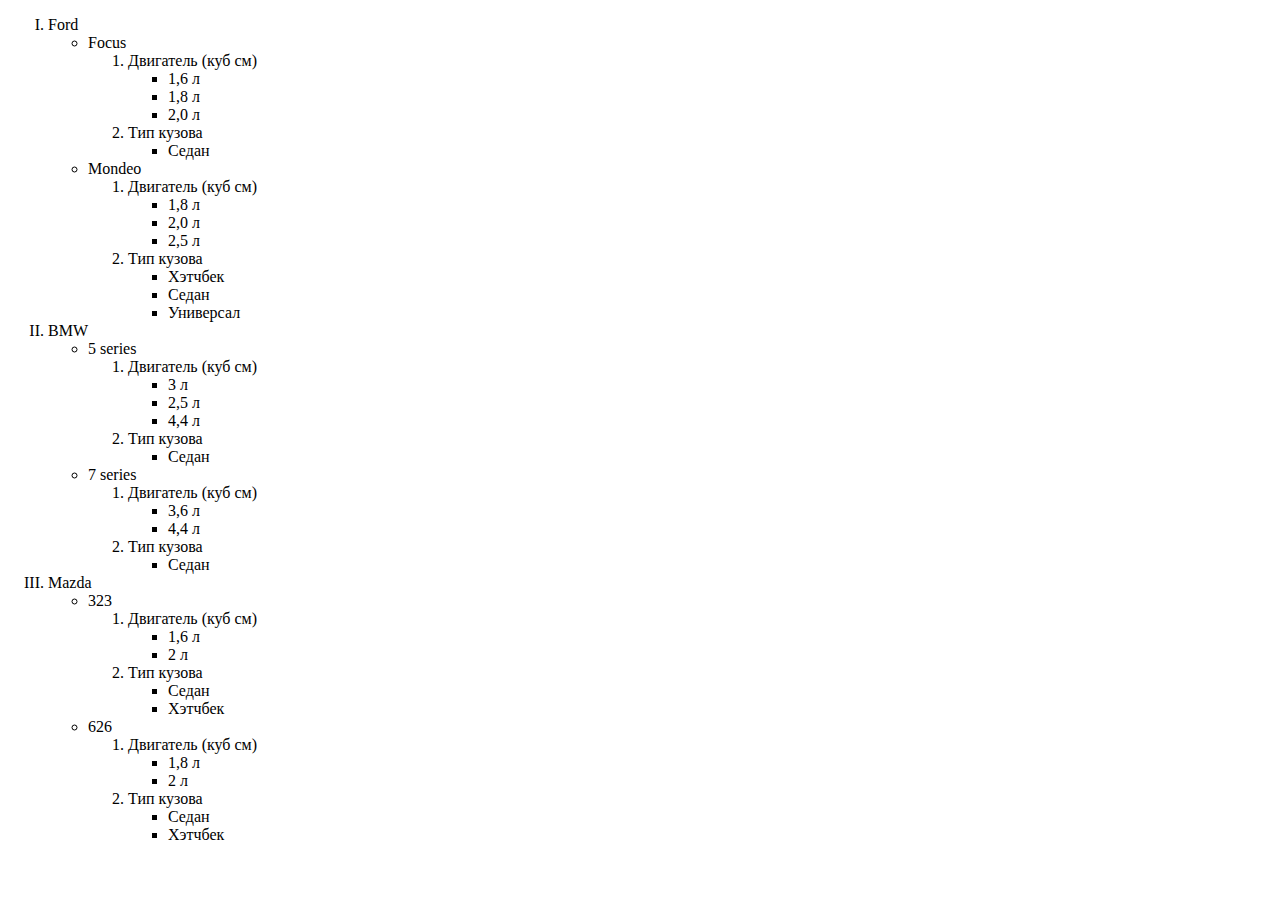
<file: 01_02/index.html>
<!DOCTYPE html>
<html lang="en">
<head>
    <meta charset="UTF-8">
    <meta name="viewport" content="width=device-width, initial-scale=1.0">
    <meta http-equiv="X-UA-Compatible" content="ie=edge">
    <title>01_02</title>
</head>
<body>
   <ol type="I" > 
       <li>Ford
            <ul>
                <li>Focus
                    <ol>
                        <li>Двигатель (куб см)
                            <ul>
                                <li>1,6 л</li>
                                <li>1,8 л</li>
                                <li>2,0 л</li>
                            </ul>
                        </li>
                        <li>Тип кузова
                                <ul>
                                    <li>Седан</li>
                
                                </ul>
                        </li>
                    </ol>
                </li>
                <li>Mondeo
                    <ol>
                        <li>Двигатель (куб см)
                            <ul>
                                        <li>1,8 л</li>
                                        <li>2,0 л</li>
                                        <li>2,5 л</li>
                            </ul>
                        </li>
                         <li>Тип кузова
                             <ul>
                                 <li>Хэтчбек</li>
                                 <li>Седан</li>
                                 <li>Универсал</li>
                             </ul>
                        </li>
                    </ol>
                </li>
            </ul>
        </li>
        <li>BMW
            <ul>
                <li>5 series
                    <ol>
                        <li>Двигатель (куб см)
                              <ul>
                                 <li>3 л</li>
                                 <li>2,5 л</li>
                                 <li>4,4 л</li>
                               </ul>
                        </li>
                        <li>Тип кузова
                            <ul>
                                <li>Седан</li>
                            </ul>
                        </li>
                    </ol>
                </li>
                <li>7 series
                    <ol>
                        <li>Двигатель (куб см)
                            <ul>
                                <li>3,6 л</li>
                                <li>4,4 л</li>
                            </ul>
                        </li>
                        <li>Тип кузова
                            <ul>
                                <li>Седан</li>
                            </ul>
                        </li>
                    </ol>
                </li>
            </ul>
        </li>
        <li>Mazda
            <ul>
                <li>323
                    <ol>
                        <li>Двигатель (куб см)
                            <ul>
                                <li>1,6 л</li>
                                <li>2 л</li>
                            </ul>
                        </li>
                        <li>Тип кузова
                            <ul>
                                <li>Седан</li>
                                <li>Хэтчбек</li>
                            </ul>
                        </li>
                    </ol>
                </li>
                <li>626
                    <ol>
                        <li>Двигатель (куб см)
                            <ul>
                                <li>1,8 л</li>
                                <li>2 л</li>
                            </ul>
                        </li>
                        <li>Тип кузова
                            <ul>
                                <li>Седан</li>
                                <li>Хэтчбек</li>
                            </ul>
                        </li>
                    </ol>
                </li>
            </ul>
        </li>
    </ol>
</body>
</html>
</file>
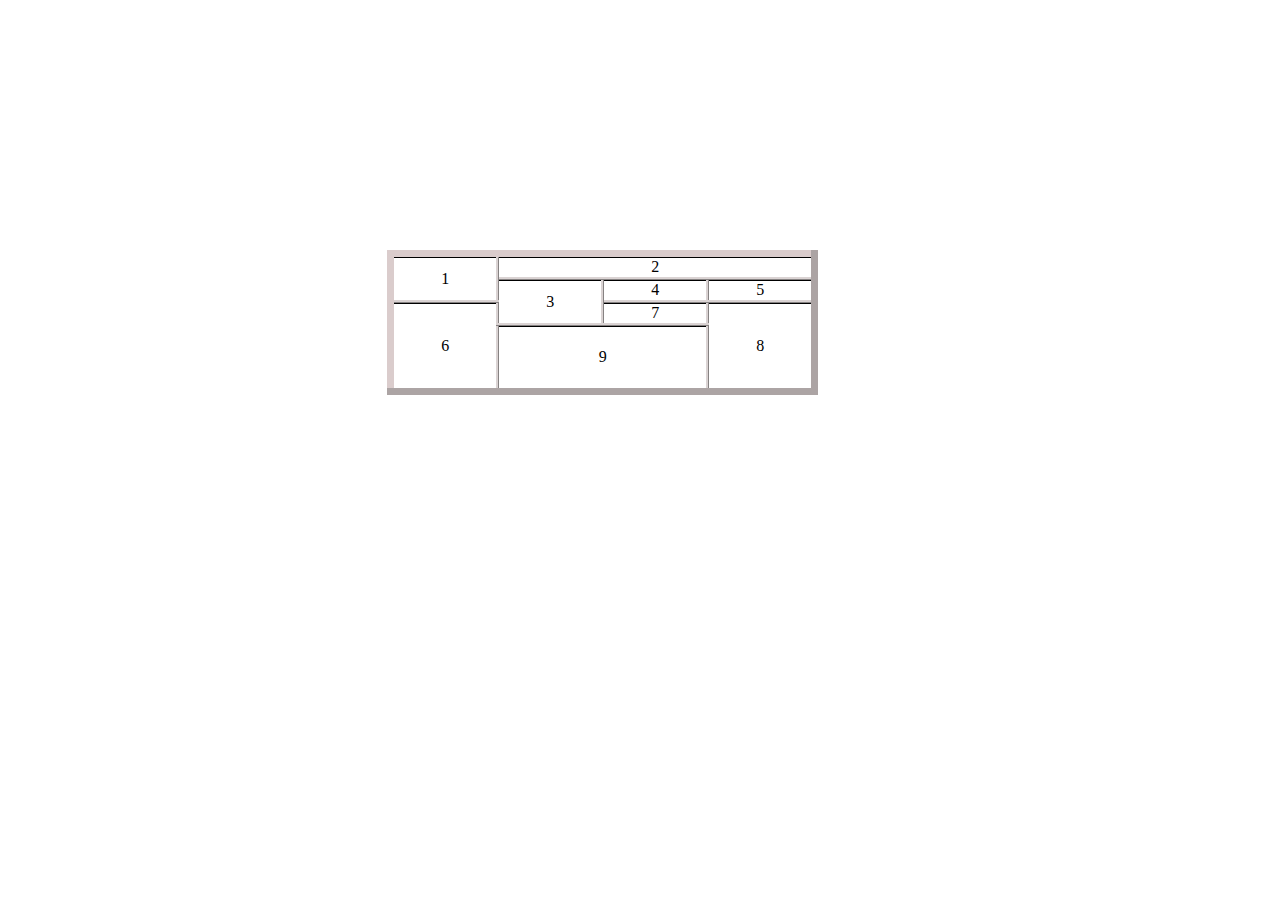
<file: 01_03/index.html>
<!DOCTYPE html>
<html lang="en">
<head>
    <meta charset="UTF-8">
    <meta name="viewport" content="width=device-width, initial-scale=1.0">
    <meta http-equiv="X-UA-Compatible" content="ie=edge">
    <title>01_03</title>
    <style>
        table{
            margin-top: 250px;
            margin-left: 30%;
            border-collapse: collapse;
            border-right: 7px solid  rgb(172, 164, 164);
            border-bottom: 7px solid rgb(172, 164, 164);
            border-top: 7px solid  rgb(218, 204, 204);
            border-left: 7px solid  rgb(218, 204, 204);
        }
        td{
            text-align: center;
            border: 3px ridge rgb(218, 211, 211);
            width: 100px; 
            box-shadow: inset 0px 1px;
        }
        .td9{
            height: 60px ;
        }
    </style>
</head>
<body>
    <table >
        <tr>
            <td rowspan="2">1</td>
            <td colspan="3">2</td>
        </tr>
        <tr>
            
            <td rowspan="2">3</td>
            <td>4</td>
            <td>5</td>
        </tr>
        <tr>
            <td rowspan="2">6</td>
            <td>7</td>
            <td rowspan="2">8</td>
        </tr>
        <tr>
            <td class="td9" colspan="2">9</td>
        </tr>
    </table>
</body>
</html>
</file>
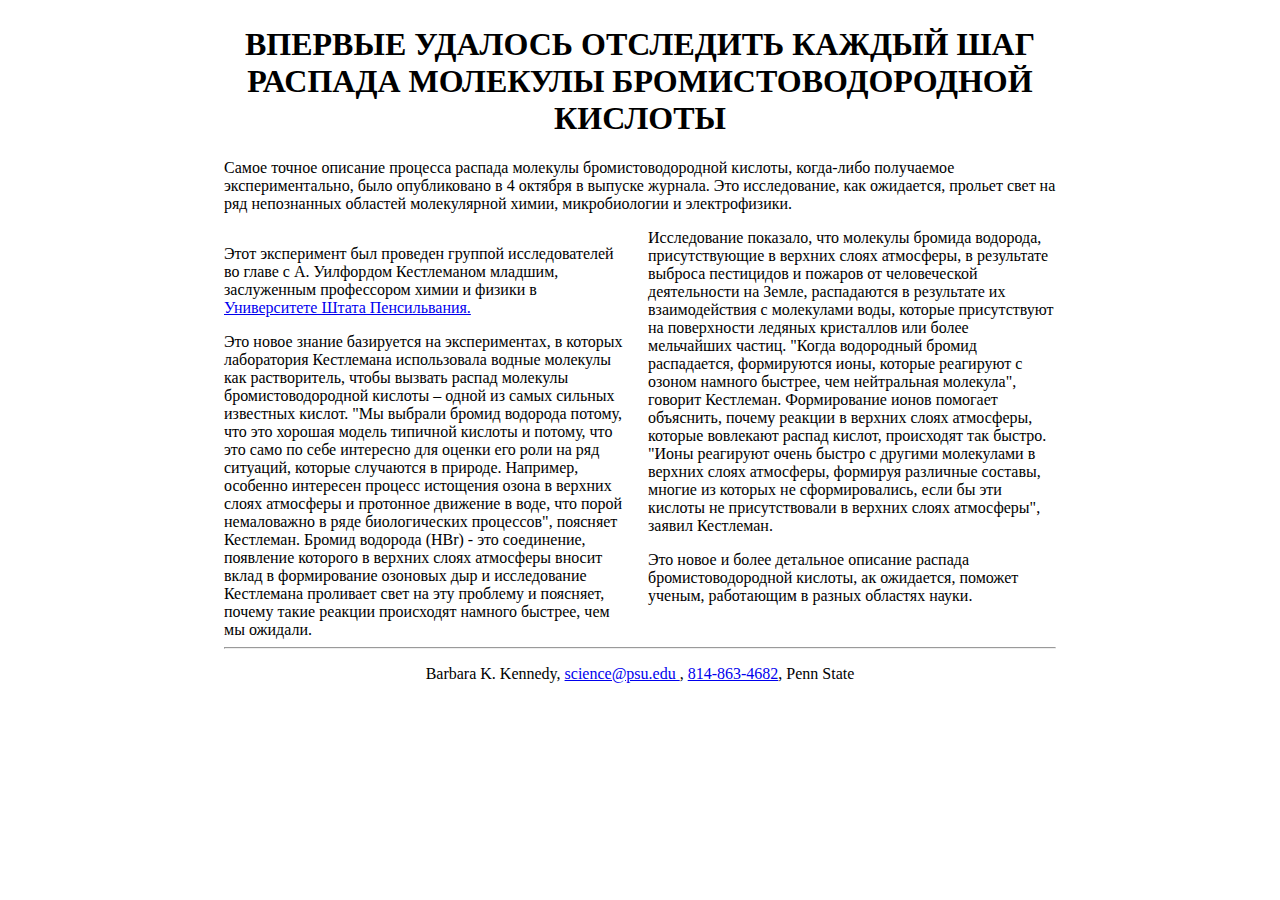
<file: 01_04/index.html>
<!DOCTYPE html>
<html lang="en">

<head>
    <meta charset="UTF-8">
    <meta name="viewport" content="width=device-width, initial-scale=1.0">
    <meta http-equiv="X-UA-Compatible" content="ie=edge">
    <title>01_04</title>
    <style>
        body {
            width: 65%;
            margin: auto;
            padding: 5px;
        }

        div {
            columns: 80px 2;
            /* column-gap: 20px; */
        }

        h1 {
            text-align: center;
        }

        footer {
            text-align: center;
        }
    </style>
</head>

<body>
    <header>
        <h1>ВПЕРВЫЕ УДАЛОСЬ ОТСЛЕДИТЬ КАЖДЫЙ ШАГ РАСПАДА МОЛЕКУЛЫ БРОМИСТОВОДОРОДНОЙ
            КИСЛОТЫ</h1>
    </header>
    <article>
        <p>Самое точное описание процесса распада молекулы бромистоводородной кислоты,
            когда-либо получаемое экспериментально, было опубликовано в 4 октября
            в выпуске журнала. Это исследование, как ожидается, прольет свет на ряд
            непознанных областей молекулярной химии, микробиологии и электрофизики.</p>
        <div>
            <p>Этот эксперимент был проведен группой исследователей во главе с А. Уилфордом
                Кестлеманом младшим, заслуженным профессором химии и физики в
                <a href="javascript:void(0)">Университете Штата Пенсильвания.</a></p>
            <p>Это новое знание базируется на экспериментах, в которых
                лаборатория Кестлемана использовала водные молекулы как растворитель, чтобы
                вызвать распад молекулы бромистоводородной кислоты – одной из самых сильных
                известных кислот. "Мы выбрали бромид водорода потому, что это хорошая модель
                типичной кислоты и потому, что это само по себе интересно для оценки его
                роли на ряд ситуаций, которые случаются в природе. Например, особенно
                интересен процесс истощения озона в верхних слоях атмосферы и протонное
                движение в воде, что порой немаловажно в ряде биологических процессов",
                поясняет Кестлеман. Бромид водорода (HBr) - это соединение, появление
                которого в верхних слоях атмосферы вносит вклад в формирование озоновых
                дыр и исследование Кестлемана проливает свет на эту проблему и поясняет,
                почему такие реакции происходят намного быстрее, чем мы ожидали.</p>

            <p> Исследование показало, что молекулы бромида водорода, присутствующие в верхних

                слоях атмосферы, в результате выброса пестицидов и пожаров от человеческой
                деятельности на Земле, распадаются в результате их взаимодействия с молекулами
                воды, которые присутствуют на поверхности ледяных кристаллов или более
                мельчайших частиц. "Когда водородный бромид распадается, формируются ионы,
                которые реагируют с озоном намного быстрее, чем нейтральная молекула",
                говорит Кестлеман. Формирование ионов помогает объяснить, почему реакции
                в верхних слоях атмосферы, которые вовлекают распад кислот, происходят
                так быстро. "Ионы реагируют очень быстро с другими молекулами в верхних
                слоях атмосферы, формируя различные составы, многие из которых не
                сформировались, если бы эти кислоты не присутствовали в верхних
                слоях атмосферы", заявил Кестлеман.</p>

            <p>Это новое и более детальное описание распада бромистоводородной кислоты,
                ак ожидается, поможет ученым, работающим в разных областях науки.</p>
        </div>
    </article>
    <hr>
    <footer>
        <p> Barbara K. Kennedy, <a href="mailto:science@psu.edu">science@psu.edu </a>,
            <a title="Позвонить" href="tel:+814-863-4682">814-863-4682</a>, Penn State</p>
    </footer>

</body>

</html>
</file>
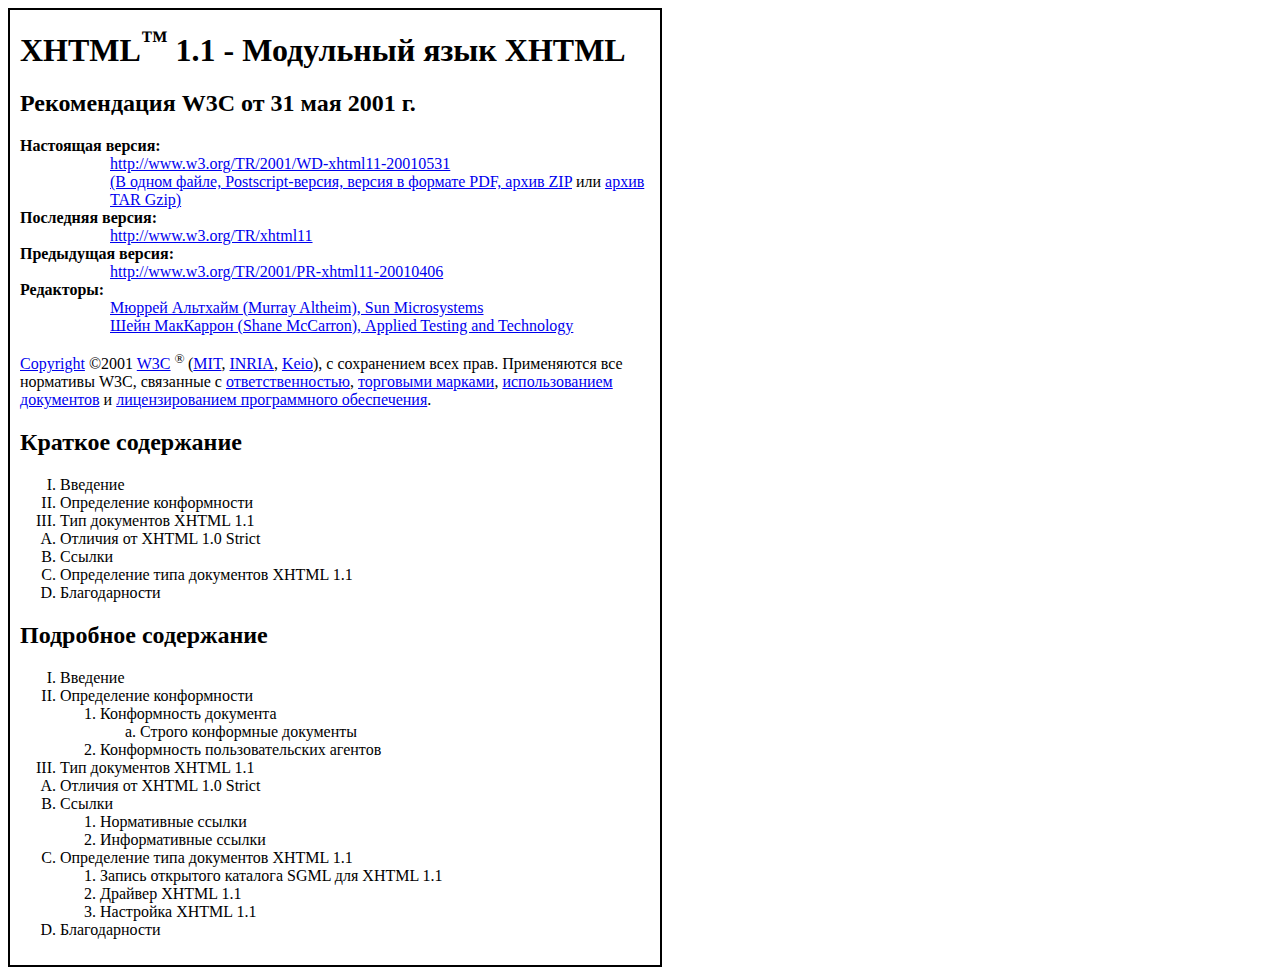
<file: 01_05/index.html>
<!DOCTYPE html>
<html lang="en">

<head>
    <meta charset="UTF-8">
    <meta name="viewport" content="width=device-width, initial-scale=1.0">
    <meta http-equiv="X-UA-Compatible" content="ie=edge">
    <title>01_05</title>
    <style>
        body{
            width: 50%;
            border: 2px solid black;
            padding: 5px;
        }
        h4{
            margin: 0px;
        }
        p{
            margin-top: 0px ;
        }
        .all{
            padding: 5px ;
        }
        h1{
            margin-top: 5px;
        }
        .vers{
            padding-left: 50px;
        }
        .litter{
            margin-top: 0px;
           
        }
        .zir{
            margin-bottom: 0px;
            
        }
    </style>
</head>

<body>
    <div class="all">
    <header>
        <h1>XHTML<sup>&trade;</sup> 1.1 - Модульный язык XHTML</h1>

    </header>
    <h2>Рекомендация W3C от 31 мая 2001 г.</h2>
    <dl>
    <dt><b>Настоящая версия: </b></dt>
    <dd class="vers"><a href="javascript:void(0)">http://www.w3.org/TR/2001/WD-xhtml11-20010531</a><br>
        <a href="javascript:void(0)">(В одном файле, Postscript-версия,
            версия в формате PDF, архив ZIP</a> или
        <a href="javascript:void(0)">архив TAR Gzip) </a></dt>
    <dt><b>Последняя версия:</b> </dt>
    <dd class="vers"><a href="javascript:void(0)">http://www.w3.org/TR/xhtml11 </a></dt>
    <dt><b>Предыдущая версия:</b> </dt>
    <dd class="vers"><a href="javascript:void(0)">http://www.w3.org/TR/2001/PR-xhtml11-20010406 </a></dt>
    <dt><b>Редакторы:</b> </dt>
    <dd class="vers"><a href="javascript:void(0)">Мюррей Альтхайм (Murray Altheim), Sun Microsystems</a><br>
        <a href="javascript:void(0)">Шейн МакКаррон (Shane McCarron),
            Applied Testing and Technology </a></dt>
        </dl>
    <a href="javascript:void(0)"> Copyright</a> ©2001 <a href="javascript:void(0)">W3C</a>
    <sup>® </sup>
    (<a href="javascript:void(0)">MIT</a>, <a href="javascript:void(0)">INRIA</a>,
    <a href="javascript:void(0)">Keio</a>), с сохранением всех прав. Применяются все нормативы W3C,
    связанные с <a href="javascript:void(0)">ответственностью</a>,
    <a href="javascript:void(0)">торговыми марками</a>,
    <a href="javascript:void(0)">использованием документов</a> и
    <a href="javascript:void(0)">лицензированием
        программного обеспечения</a>.</p>

    <h2>Краткое содержание</h2>
    <ol class="zir" type="I">
        <li>Введение </li>
        <li>Определение конформности </li>
        <li>Тип документов XHTML 1.1 </li>
    </ol>
    <ol class="litter" type="A">
        <li>Отличия от XHTML 1.0 Strict </li>
        <li>Ссылки </li>
        <li>Определение типа документов XHTML 1.1 </li>
        <li>Благодарности </li>
    </ol>
    <h2>Подробное содержание</h2>
    <ol class="zir" type="I">
        <li>Введение </li>
        <li>Определение конформности
            <ol>
                <li>Конформность документа
                    <ol type="a">
                        <li>Строго конформные документы </li>
                    </ol>
                </li>
                <li> Конформность пользовательских агентов </li>
            </ol>
        </li>
        <li>Тип документов XHTML 1.1</li>
    </ol>
    <ol class="litter" type="A">
        <li>Отличия от XHTML 1.0 Strict </li>
        <li>Ссылки
            <ol>
                <li>Нормативные ссылки</li>
                <li>Информативные ссылки</li>
            </ol>
        </li>
        <li>Определение типа документов XHTML 1.1
            <ol>
                <li>Запись открытого каталога SGML для XHTML 1.1</li>
                <li>Драйвер XHTML 1.1 </li>
                <li>Настройка XHTML 1.1 </li>
            </ol>
        </li>
        <li>Благодарности</li>
    </ol>
</div>



</body>

</html>
</file>
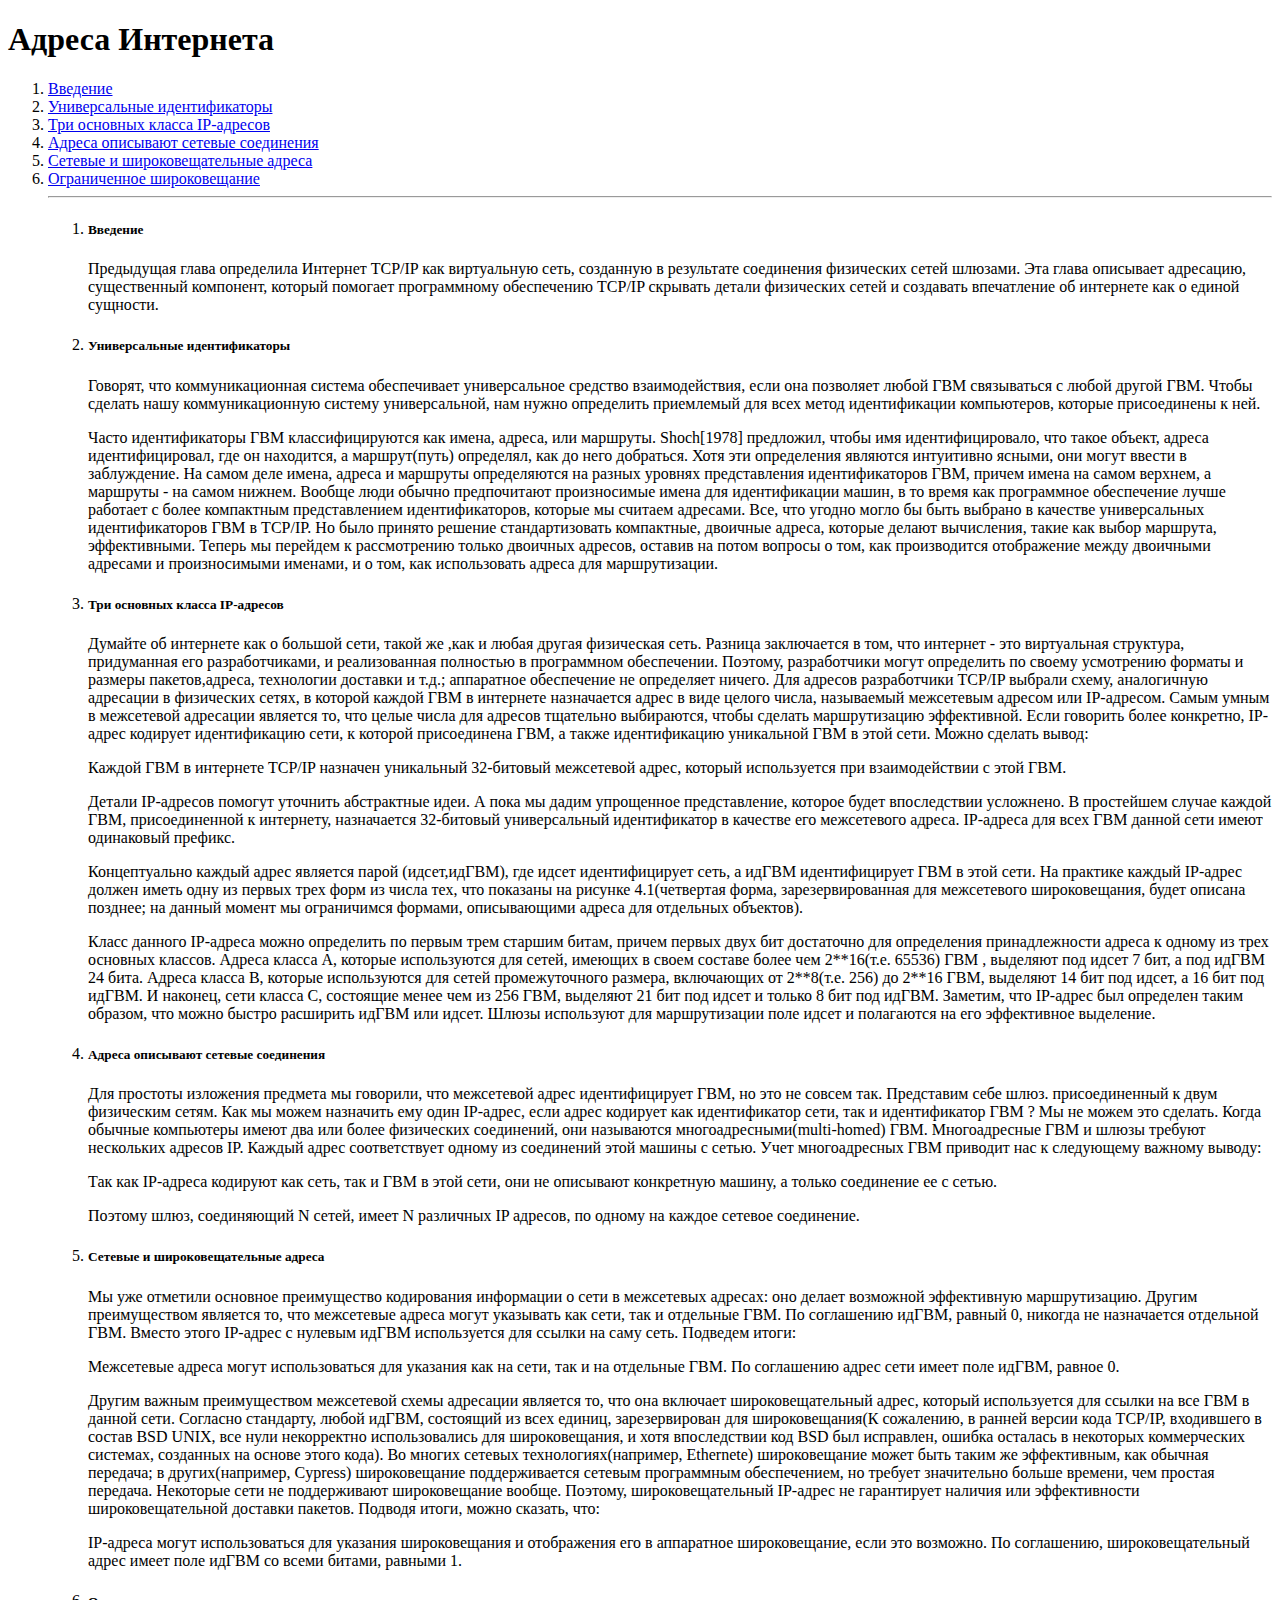
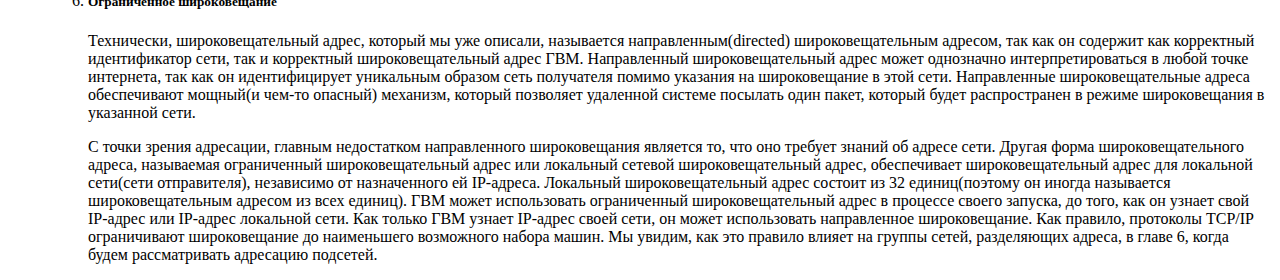
<file: 02_01/index.html>
<!DOCTYPE html>
<html lang="en">
<head>
    <meta charset="UTF-8">
    <meta name="viewport" content="width=device-width, initial-scale=1.0">
    <meta http-equiv="X-UA-Compatible" content="ie=edge">
    <link rel="alternate" href="./index1.html">
    <title>index</title>
</head>
<body>
    <h1>Адреса Интернета</h1>
    <ol>
        <li><a href="./index1.html#p1">Введение</a> </li>
        <li><a href="./index1.html#p2">Универсальные идентификаторы </a></li>
        <li><a href="./index1.html#p3">Три основных класса IP-адресов </a></li>
        <li><a href="./index1.html#p4">Адреса описывают сетевые соединения </a></li>
        <li><a href="./index1.html#p5">Сетевые и широковещательные адреса </a></li>
        <li><a href="./index1.html#p6">Ограниченное широковещание</a></li>
        <hr>
        <ol>
            <li>
                <h5><a name="p1"></a>Введение</h5>
                <p>Предыдущая глава определила Интернет TCP/IP как виртуальную сеть, созданную в результате соединения физических сетей шлюзами. Эта глава описывает адресацию, существенный компонент, который помогает программному обеспечению TCP/IP скрывать детали физических сетей и создавать впечатление об интернете как о единой сущности.  </p>
            </li>
            <li>
                <h5><a name="p2"></a>Универсальные идентификаторы </h5>
                <p>Говорят, что коммуникационная система обеспечивает универсальное средство взаимодействия, если она позволяет любой ГВМ связываться с любой другой ГВМ. Чтобы сделать нашу коммуникационную систему универсальной, нам нужно определить приемлемый для всех метод идентификации компьютеров, которые присоединены к ней. </p>
                <p>Часто идентификаторы ГВМ классифицируются как имена, адреса, или маршруты. Shoch[1978] предложил, чтобы имя идентифицировало, что такое объект, адреса идентифицировал, где он находится, а маршрут(путь) определял, как до него добраться. Хотя эти определения являются интуитивно ясными, они могут ввести в заблуждение. На самом деле имена, адреса и маршруты определяются на разных уровнях представления идентификаторов ГВМ, причем имена на самом верхнем, а маршруты - на самом нижнем. Вообще люди обычно предпочитают произносимые имена для идентификации машин, в то время как программное обеспечение лучше работает с более компактным представлением идентификаторов, которые мы считаем адресами. Все, что угодно могло бы быть выбрано в качестве универсальных идентификаторов ГВМ в TCP/IP. Но было принято решение стандартизовать компактные, двоичные адреса, которые делают вычисления, такие как выбор маршрута, эффективными. Теперь мы перейдем к рассмотрению только двоичных адресов, оставив на потом вопросы о том, как производится отображение между двоичными адресами и произносимыми именами, и о том, как использовать адреса для маршрутизации. </p>
            </li>
            <li>
                <h5><a name="p3"></a>Три основных класса IP-адресов </h5>
                <p>Думайте об интернете как о большой сети, такой же ,как и любая другая физическая сеть. Разница заключается в том, что интернет - это виртуальная структура, придуманная его разработчиками, и реализованная полностью в программном обеспечении. Поэтому, разработчики могут определить по своему усмотрению форматы и размеры пакетов,адреса, технологии доставки и т.д.; аппаратное обеспечение не определяет ничего. Для адресов разработчики TCP/IP выбрали схему, аналогичную адресации в физических сетях, в которой каждой ГВМ в интернете назначается адрес в виде целого числа, называемый межсетевым адресом или IP-адресом. Самым умным в межсетевой адресации является то, что целые числа для адресов тщательно выбираются, чтобы сделать маршрутизацию эффективной. Если говорить более конкретно, IP-адрес кодирует идентификацию сети, к которой присоединена ГВМ, а также идентификацию уникальной ГВМ в этой сети. Можно сделать вывод: </p>
                <p>Каждой ГВМ в интернете TCP/IP назначен уникальный 32-битовый межсетевой адрес, который используется при взаимодействии с этой ГВМ. </p>
                <p>Детали IP-адресов помогут уточнить абстрактные идеи. А пока мы дадим упрощенное представление, которое будет впоследствии усложнено. В простейшем случае каждой ГВМ, присоединенной к интернету, назначается 32-битовый универсальный идентификатор в качестве его межсетевого адреса. IP-адреса для всех ГВМ данной сети имеют одинаковый префикс. </p>
                <p>Концептуально каждый адрес является парой (идсет,идГВМ), где идсет идентифицирует сеть, а идГВМ идентифицирует ГВМ в этой сети. На практике каждый IP-адрес должен иметь одну из первых трех форм из числа тех, что показаны на рисунке 4.1(четвертая форма, зарезервированная для межсетевого широковещания, будет описана позднее; на данный момент мы ограничимся формами, описывающими адреса для отдельных объектов). </p>
                <p>Класс данного IP-адреса можно определить по первым трем старшим битам, причем первых двух бит достаточно для определения принадлежности адреса к одному из трех основных классов. Адреса класса А, которые используются для сетей, имеющих в своем составе более чем 2**16(т.е. 65536) ГВМ , выделяют под идсет 7 бит, а под идГВМ 24 бита. Адреса класса В, которые используются для сетей промежуточного размера, включающих от 2**8(т.е. 256) до 2**16 ГВМ, выделяют 14 бит под идсет, а 16 бит под идГВМ. И наконец, сети класса С, состоящие менее чем из 256 ГВМ, выделяют 21 бит под идсет и только 8 бит под идГВМ. Заметим, что IP-адрес был определен таким образом, что можно быстро расширить идГВМ или идсет. Шлюзы используют для маршрутизации поле идсет и полагаются на его эффективное выделение. </p>
            </li>
            <li>
                <h5><a name="p4"></a>Адреса описывают сетевые соединения </h5>
                <p>Для простоты изложения предмета мы говорили, что межсетевой адрес идентифицирует ГВМ, но это не совсем так. Представим себе шлюз. присоединенный к двум физическим сетям. Как мы можем назначить ему один IP-адрес, если адрес кодирует как идентификатор сети, так и идентификатор ГВМ ? Мы не можем это сделать. Когда обычные компьютеры имеют два или более физических соединений, они называются многоадресными(multi-homed) ГВМ. Многоадресные ГВМ и шлюзы требуют нескольких адресов IP. Каждый адрес соответствует одному из соединений этой машины с сетью. Учет многоадресных ГВМ приводит нас к следующему важному выводу: </p>
                <p>Так как IP-адреса кодируют как сеть, так и ГВМ в этой сети, они не описывают конкретную машину, а только соединение ее с сетью. </p>
                <p>Поэтому шлюз, соединяющий N сетей, имеет N различных IP адресов, по одному на каждое сетевое соединение. </p>
            </li>
            <li>
                <h5><a name="p5"></a>Сетевые и широковещательные адреса </h5>
                <p>Мы уже отметили основное преимущество кодирования информации о сети в межсетевых адресах: оно делает возможной эффективную маршрутизацию. Другим преимуществом является то, что межсетевые адреса могут указывать как сети, так и отдельные ГВМ. По соглашению идГВМ, равный 0, никогда не назначается отдельной ГВМ. Вместо этого IP-адрес с нулевым идГВМ используется для ссылки на саму сеть. Подведем итоги: </p>
                <p>Межсетевые адреса могут использоваться для указания как на сети, так и на отдельные ГВМ. По соглашению адрес сети имеет поле идГВМ, равное 0. </p>
                <p>Другим важным преимуществом межсетевой схемы адресации является то, что она включает широковещательный адрес, который используется для ссылки на все ГВМ в данной сети. Согласно стандарту, любой идГВМ, состоящий из всех единиц, зарезервирован для широковещания(К сожалению, в ранней версии кода TCP/IP, входившего в состав BSD UNIX, все нули некорректно использовались для широковещания, и хотя впоследствии код BSD был исправлен, ошибка осталась в некоторых коммерческих системах, созданных на основе этого кода). Во многих сетевых технологиях(например, Ethernetе) широковещание может быть таким же эффективным, как обычная передача; в других(например, Cypress) широковещание поддерживается сетевым программным обеспечением, но требует значительно больше времени, чем простая передача. Некоторые сети не поддерживают широковещание вообще. Поэтому, широковещательный IP-адрес не гарантирует наличия или эффективности широковещательной доставки пакетов. Подводя итоги, можно сказать, что: </p>
                <p>IP-адреса могут использоваться для указания широковещания и отображения его в аппаратное широковещание, если это возможно. По соглашению, широковещательный адрес имеет поле идГВМ со всеми битами, равными 1. </p>
            </li>
            <li>
                <h5><a name="p6"></a>Ограниченное широковещание</h5>
                <p>Технически, широковещательный адрес, который мы уже описали, называется направленным(directed) широковещательным адресом, так как он содержит как корректный идентификатор сети, так и корректный широковещательный адрес ГВМ. Направленный широковещательный адрес может однозначно интерпретироваться в любой точке интернета, так как он идентифицирует уникальным образом сеть получателя помимо указания на широковещание в этой сети. Направленные широковещательные адреса обеспечивают мощный(и чем-то опасный) механизм, который позволяет удаленной системе посылать один пакет, который будет распространен в режиме широковещания в указанной сети. </p>
                <p>С точки зрения адресации, главным недостатком направленного широковещания является то, что оно требует знаний об адресе сети. Другая форма широковещательного адреса, называемая ограниченный широковещательный адрес или локальный сетевой широковещательный адрес, обеспечивает широковещательный адрес для локальной сети(сети отправителя), независимо от назначенного ей IP-адреса. Локальный широковещательный адрес состоит из 32 единиц(поэтому он иногда называется широковещательным адресом из всех единиц). ГВМ может использовать ограниченный широковещательный адрес в процессе своего запуска, до того, как он узнает свой IP-адрес или IP-адрес локальной сети. Как только ГВМ узнает IP-адрес своей сети, он может использовать направленное широковещание. Как правило, протоколы TCP/IP ограничивают широковещание до наименьшего возможного набора машин. Мы увидим, как это правило влияет на группы сетей, разделяющих адреса, в главе 6, когда будем рассматривать адресацию подсетей. </p>
            </li>
        </ol>
    </ol>
</body>
</html>
</file>
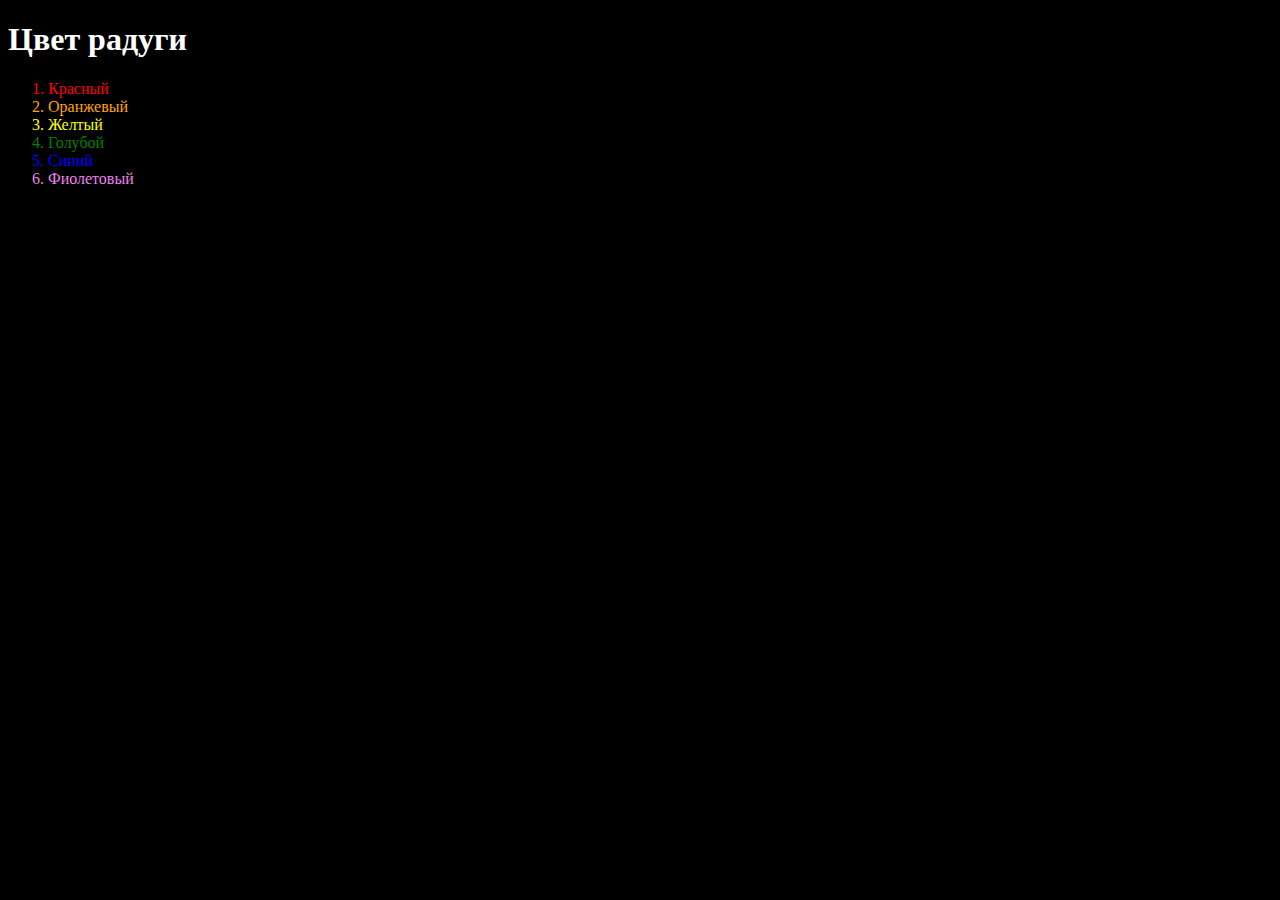
<file: 03_01/index.html>
<!DOCTYPE html>
<html>
<head>
    <meta charset="utf-8">
    <meta http-equiv="X-UA-Compatible" content="IE=edge">
    <title>Page Title</title>
    <link rel="stylesheet" href="style.css">
</head>
<body>
    <h1>Цвет радуги</h1>
    <ol>
    <li class="red">Красный</li>
    <li class="orange">Оранжевый</li>
    <li class="yellow">Желтый</li>
    <li class="green">Голубой</li>
    <li class="blue">Синий</li>
    <li class="violet">Фиолетовый</li>
    </ol>
</body>
</html>
</file>
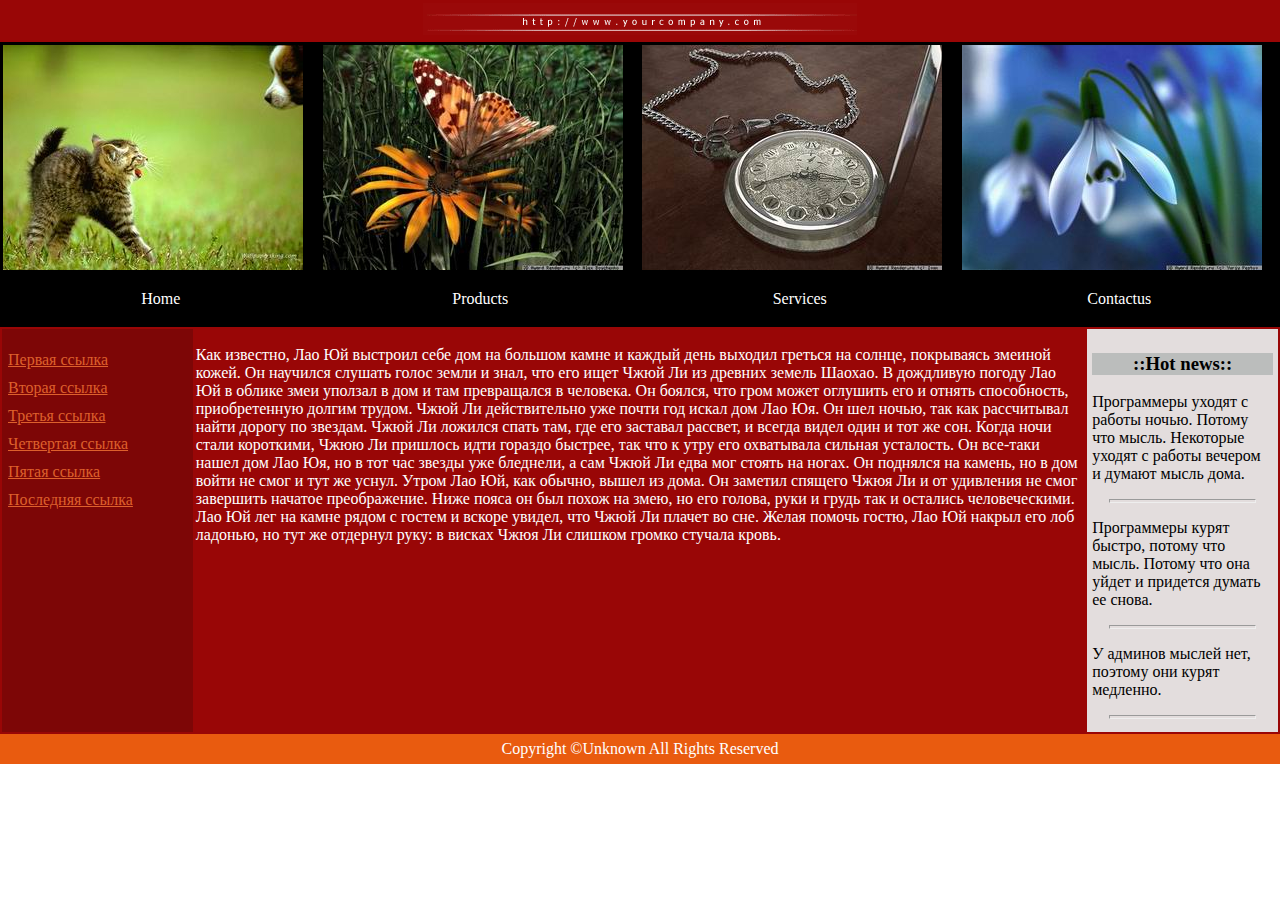
<file: 03_02/index.html>
<!DOCTYPE html>
<html lang="en">

<head>
    <meta charset="UTF-8">
    <meta name="viewport" content="width=device-width, initial-scale=1.0">
    <meta http-equiv="X-UA-Compatible" content="ie=edge">
    <title>03_02</title>
    <link rel="stylesheet" href="css.css">
</head>

<body>
    <table>
        <tr class="title">
            <td><a href="javascript:void(0)"><img class="title" src="./images/title.gif" alt=""></a></td>
        </tr>
    </table>
    <table class="img">
        <tr>
            <td><img src="./images/img00.jpg" alt="">
                <p>Home</p>
            </td>
            <td><img src="./images/img01.jpg" alt="">
                <p>Products</p>
            </td>
            <td><img src="./images/img02.jpg" alt="">
                <p>Services</p>
            </td>
            <td><img src="./images/img03.jpg" alt="">
                <p>Contactus</p>
            </td>
        </tr>
    </table>
    <table>
        <tr>
            <td class="link">
                <ul class="a">
                    <li><a href="javascript:void(0)">Первая ссылка</a></li>
                    <li><a href="javascript:void(0)">Вторая ссылка</a></li>
                    <li> <a href="javascript:void(0)">Третья ссылка</a></li>
                    <li><a href="javascript:void(0)">Четвертая ссылка</a></li>
                    <li><a href="javascript:void(0)">Пятая ссылка</a></li>
                    <li> <a href="javascript:void(0)">Последняя ссылка</a></li>
                </ul>
            </td>
            <td class="text">
                <p>
                    Как известно, Лао Юй выстроил себе дом на большом
                    камне и каждый день выходил греться на солнце,
                    покрываясь змеиной кожей. Он научился слушать голос
                    земли и знал, что его ищет Чжюй Ли из древних земель
                    Шаохао. В дождливую погоду Лао Юй в облике змеи
                    уползал в дом и там превращался в человека. Он боялся,
                    что гром может оглушить его и отнять способность,
                    приобретенную долгим трудом.

                    Чжюй Ли действительно уже почти год искал дом Лао
                    Юя. Он шел ночью, так как рассчитывал найти дорогу по
                    звездам. Чжюй Ли ложился спать там, где его заставал
                    рассвет, и всегда видел один и тот же сон. Когда ночи
                    стали короткими, Чжюю Ли пришлось идти гораздо
                    быстрее, так что к утру его охватывала сильная
                    усталость. Он все-таки нашел дом Лао Юя, но в тот час
                    звезды уже бледнели, а сам Чжюй Ли едва мог стоять на
                    ногах. Он поднялся на камень, но в дом войти не смог и
                    тут же уснул.

                    Утром Лао Юй, как обычно, вышел из дома. Он
                    заметил спящего Чжюя Ли и от удивления не смог
                    завершить начатое преображение. Ниже пояса он был
                    похож на змею, но его голова, руки и грудь так и
                    остались человеческими. Лао Юй лег на камне рядом с
                    гостем и вскоре увидел, что Чжюй Ли плачет во сне.
                    Желая помочь гостю, Лао Юй накрыл его лоб ладонью, но
                    тут же отдернул руку: в висках Чжюя Ли слишком громко
                    стучала кровь.</p>
            </td>
            <td class="news">
                <h3>::Hot news::</h3>
                <p>Программеры уходят с работы ночью. Потому что мысль. Некоторые уходят с работы вечером и думают
                    мысль дома.</p>
                <hr>
                <p>Программеры курят быстро, потому что мысль. Потому что она уйдет и придется думать ее снова.</p>
                <hr>
                <p>У админов мыслей нет, поэтому они курят медленно.</p>
                <hr>
            </td>
        </tr>
    </table>
    <footer>
        <p>Copyright &copy;Unknown All Rights Reserved</p>
    </footer>

</body>

</html>
</file>
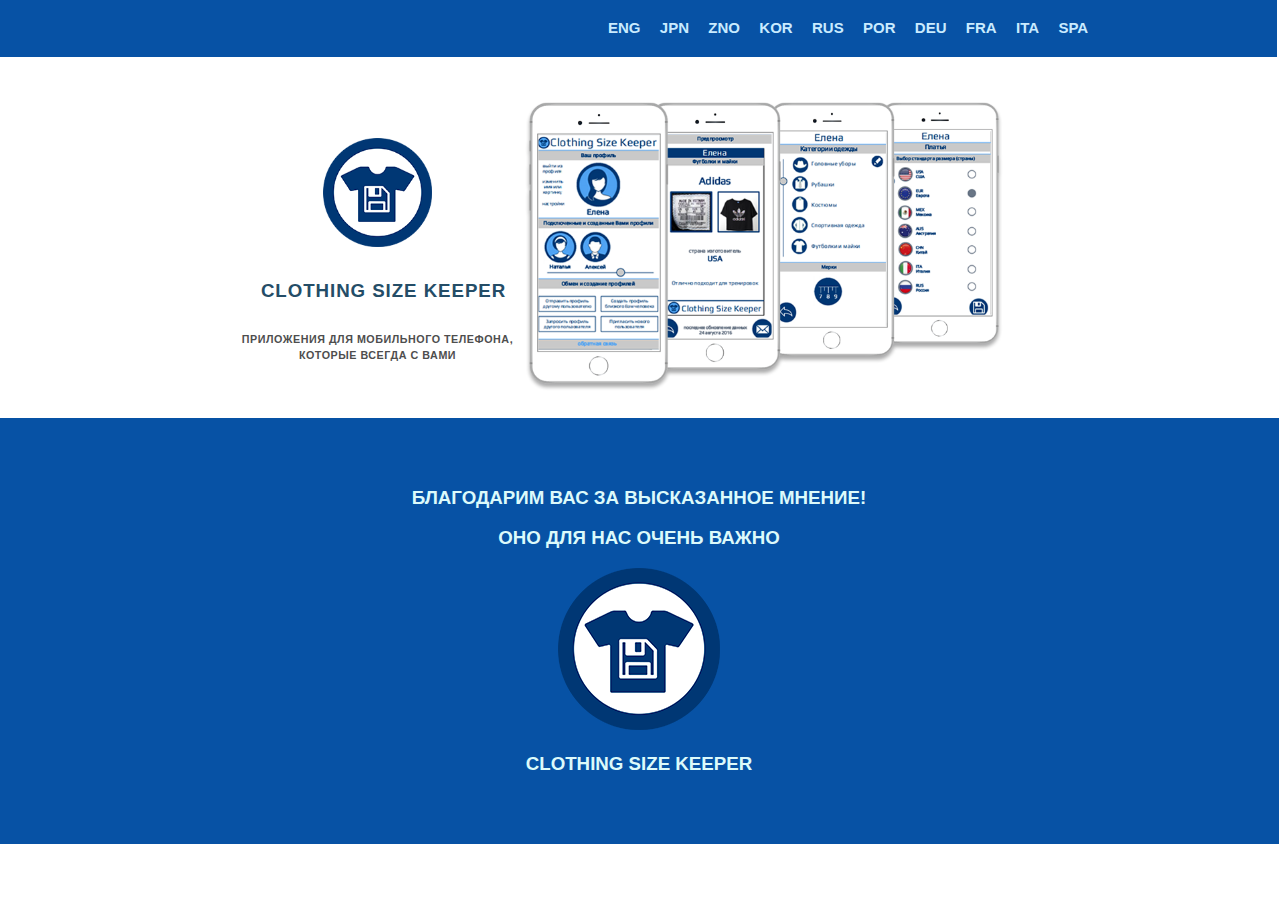
<file: 04_01/index.html>
<!DOCTYPE html>
<html lang="en">

<head>
    <meta charset="UTF-8">
    <meta name="viewport" content="width=device-width, initial-scale=1.0">
    <meta http-equiv="X-UA-Compatible" content="ie=edge">
    <title>04_01</title>
    <link rel="stylesheet" href="./style.css">
    <link rel="stylesheet" href="./image.jpg" type="image/jpg">
</head>

<body>
    <header>
        <div class="menu">
            <div class="container">
                <ul>
                    <li>ENG</li>
                    <li>JPN</li>
                    <li>ZNO</li>
                    <li>KOR</li>
                    <li>RUS</li>
                    <li>POR</li>
                    <li>DEU</li>
                    <li>FRA</li>
                    <li>ITA</li>
                    <li>SPA</li>
                </ul>
            </div>
        </div>
    </header>
    <main>
        <div>
            <div class="img">
                <div class="content">
                    <div class="col">
                        <img class="logo fierst" src="./images/logo.png" alt="Логотип">
                        <h3 class="logo">CLOTHING SIZE KEEPER</h3>
                        <h6>ПРИЛОЖЕНИЯ ДЛЯ МОБИЛЬНОГО ТЕЛЕФОНА, КОТОРЫЕ ВСЕГДА С ВАМИ</h6>
                    </div>
                    <img class="phone" src="./images/phone.png" alt="телефон">
                    <div class="clear"></div>
                </div>
            </div>
        </div>
    </main>
    <footer>
        <h3 class="footer">БЛАГОДАРИМ ВАС ЗА ВЫСКАЗАННОЕ МНЕНИЕ!</h3>
        <h3 class="footer">ОНО ДЛЯ НАС ОЧЕНЬ ВАЖНО</h3>
        <img src="./images/logo.png" alt="Логотип">
        <h3 class="footer">CLOTHING SIZE KEEPER</h3>
    </footer>
</body>

</html>
</file>
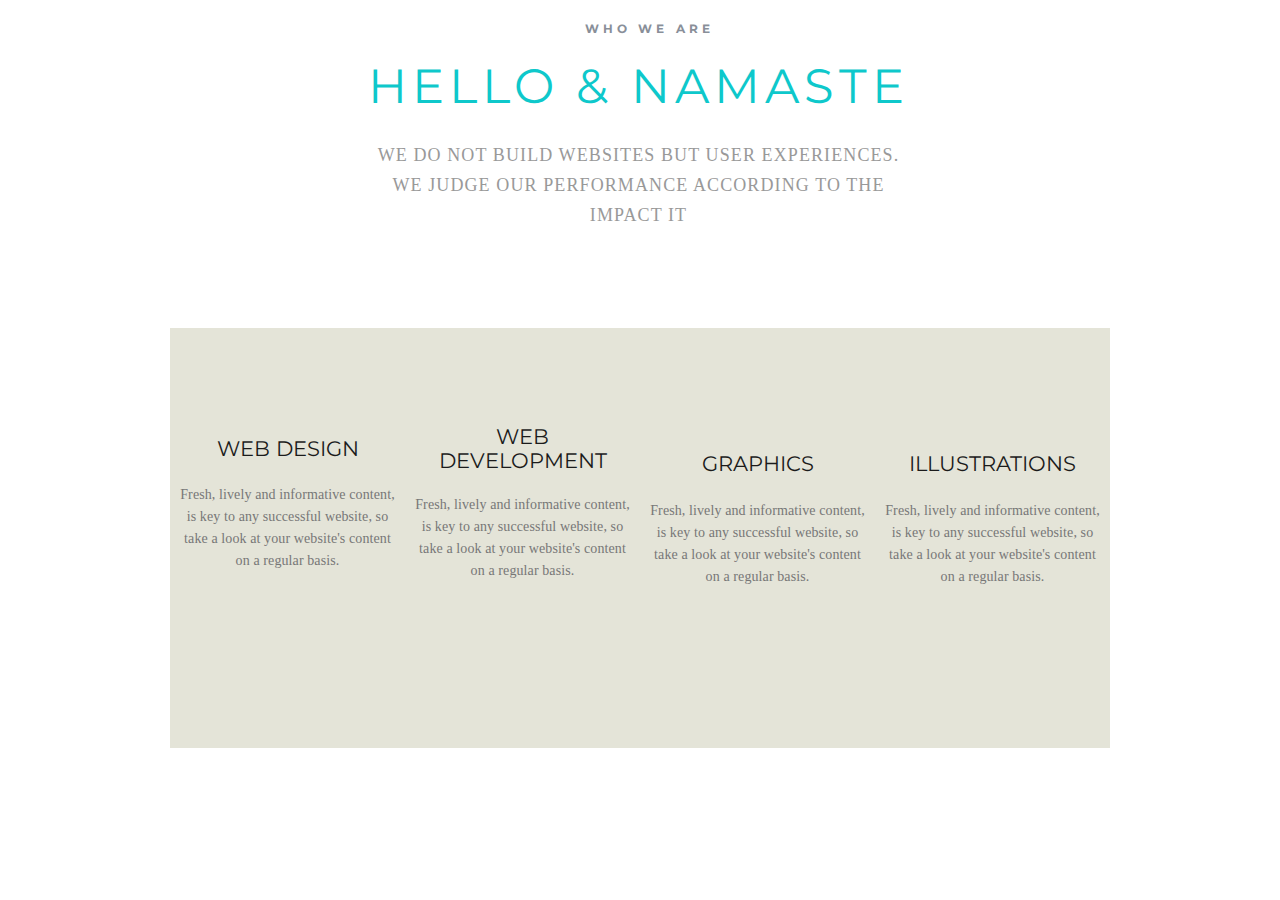
<file: 08/index.html>
<!DOCTYPE html>
<html lang="en">

<head>
    <meta charset="UTF-8">
    <meta name="viewport" content="width=device-width, initial-scale=1.0">
    <meta http-equiv="X-UA-Compatible" content="ie=edge">

    <title>Document</title>
    <link rel="shortcut icon" href="favicon.ico" type="image/x-icon">
    <link rel="stylesheet" href="./css/normalize.css">
    <link rel="stylesheet" href="./css/utilities.css">
    <link rel="stylesheet" href="./css/grid.css">
    <link rel="stylesheet" href="./css/style.css">
    <link href="https://fonts.googleapis.com/css?family=Montserrat:400,400i,700,700i" rel="stylesheet">
    <link rel="stylesheet" href="https://i.icomoon.io/public/temp/21761b52af/UntitledProject/style.css">
</head>

<body>
    <div class="container">
        <div class="row hello">
            <div class="col-12">
                <p class="title">who we are</p>
                <h1>Hello & Namaste</h1>
                <p class="text">We do not build websites but user experiences.
                    We judge our performance according to the impact it </p>
            </div>
        </div>
        <div class="row panels">
            <div class="bg">
            <div class="col-3">
                <span class="icon-Anchor"></span>
                <h2 class="design">web design</h2>
                <p class="fresh">Fresh, lively and informative content,
                    is key to any successful
                    website, so take a look at
                    your website's content on
                    a regular basis. </p>
            </div>
            <div class="col-3">
                <span class="icon-Diamond"></span>
                <h2 class="development">web development</h2>
                <p class="fresh fresh_development">
                    Fresh, lively and informative content,
                    is key to any successful
                    website, so take a look at
                    your website's content on
                    a regular basis. </p>
            </div>
            <div class="col-3 glasses">
                <span class="icon-Eyeglasses"></span>
                <h2 class="graphics">Graphics</h2>
                <p class="fresh fresh_graphics">Fresh, lively and informative content,
                    is key to any successful
                    website, so take a look at
                    your website's content on
                    a regular basis. </p>
            </div>
            <div class="col-3 monitor">
                <span class="icon-Monitor"></span>
                <h2 class="Illustrations">Illustrations</h2>
                <p class="fresh fresh_Illustrations">Fresh, lively and informative content,
                    is key to any successful
                    website, so take a look at
                    your website's content on
                    a regular basis. </p>
            </div>
        </div>
        </div>
    </div>
</body>

</html>
</file>
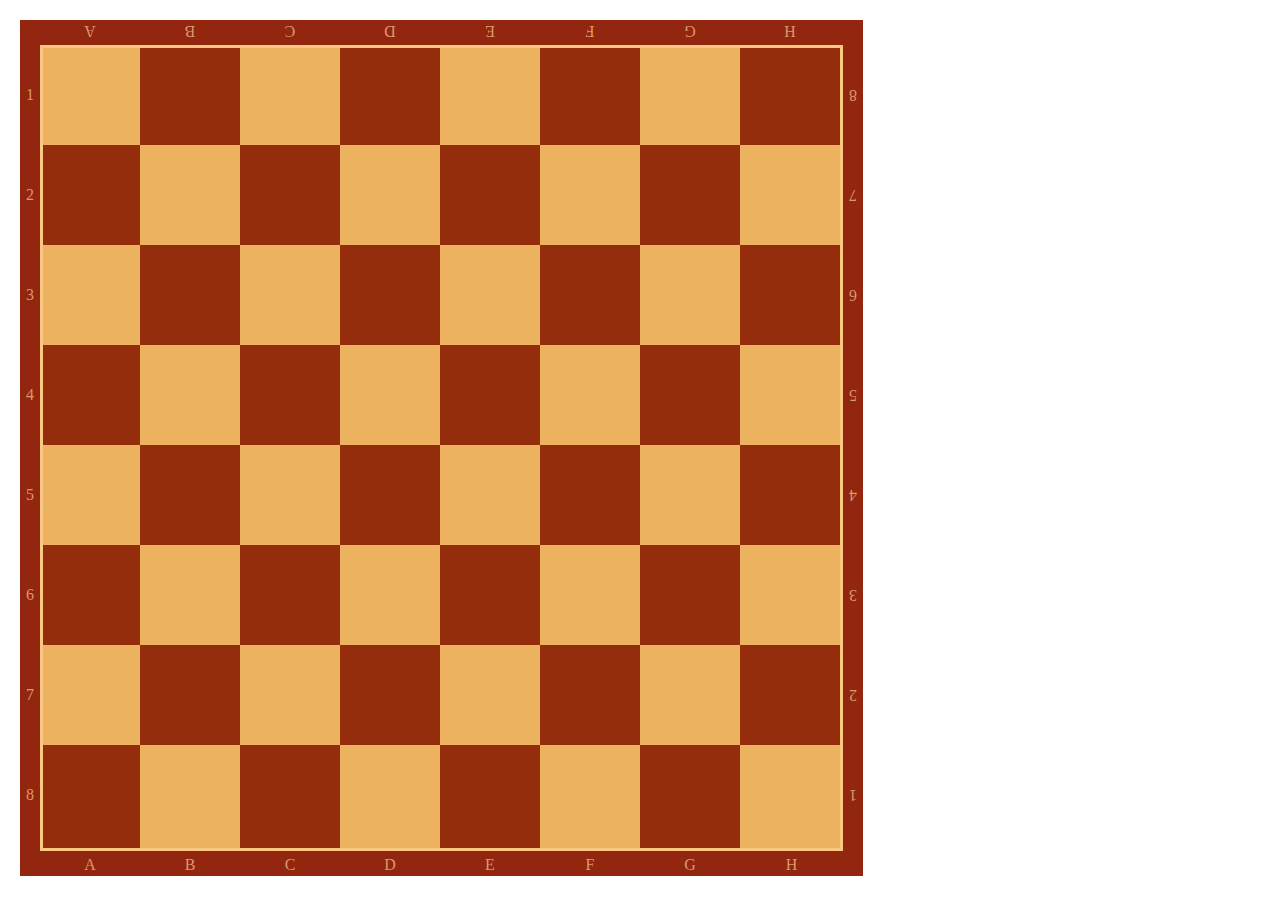
<file: checkers/index.html>
<!DOCTYPE html>
<html lang="en">

<head>
        <meta charset="UTF-8">
        <meta name="viewport" content="width=device-width, initial-scale=1.0">
        <meta http-equiv="X-UA-Compatible" content="ie=edge">
        <title>checkers</title>
        <link rel="stylesheet" href="./css/normalize.css">
        <link rel="stylesheet" href="./css/style.css">
</head>

<body>
        <div class="container">
            
                <div class=" fierst1 "></div>
                <div class=" col1 litter a">A</div>
                <div class=" col1 litter b">B</div>
                <div class=" col1 litter c">C</div>
                <div class=" col1 litter d">D</div>
                <div class=" col1 litter e">E</div>
                <div class=" col1 litter f">F</div>
                <div class=" col1 litter g">G</div>
                <div class=" col1 litter h">H</div>
                <div class=" fierst2 "></div>
            
                <div class=" fierst1a  ">1</div>
                <div class=" col1a w litter1 left a1"></div>
                <div class=" col1a v litter1 b1"></div>
                <div class=" col1a w litter1 c1"></div>
                <div class=" col1a v litter1 d1"></div>
                <div class=" col1a w litter1 e1"></div>
                <div class=" col1a v litter1 f1"></div>
                <div class=" col1a w litter1 g1"></div>
                <div class=" col1a v litter1 h1"></div>
                <div class=" fierst1ap right">8</div>

                <div class=" fierst2a ">2</div>
                <div class=" col2a v litter1 left a2"></div>
                <div class=" col2a w litter1  b2"></div>
                <div class=" col2a v litter1  c2"></div>
                <div class=" col2a w litter1  d2"></div>
                <div class=" col2a v litter1  e2"></div>
                <div class=" col2a w litter1  f2"></div>
                <div class=" col2a v litter1  g2"></div>
                <div class=" col2a w litter1  h2"></div>
                <div class=" fierst2ap right ">7</div>

                <div class=" fierst3a">3</div>
                <div class=" col3a w litter1 left a3"></div>
                <div class=" col3a v litter1  b3"></div>
                <div class=" col3a w litter1  c3"></div>
                <div class=" col3a v litter1  d3"></div>
                <div class=" col3a w litter1  e3"></div>
                <div class=" col3a v litter1  f3"></div>
                <div class=" col3a w litter1  g3"></div>
                <div class=" col3a v litter1  h3"></div>
                <div class=" fierst3ap right">6</div>

                <div class=" fierst4a ">4</div>
                <div class=" col4a v litter1 left a4"></div>
                <div class=" col4a w litter1  b4"></div>
                <div class=" col4a v litter1  c4"></div>
                <div class=" col4a w litter1  d4"></div>
                <div class=" col4a v litter1  e4"></div>
                <div class=" col4a w litter1  f4"></div>
                <div class=" col4a v litter1  g4"></div>
                <div class=" col4a w litter1  h4"></div>
                <div class=" fierst4ap right">5</div>

                <div class=" fierst5a ">5</div>
                <div class=" col5a w litter1 left a5"></div>
                <div class=" col5a v litter1  b5"></div>
                <div class=" col5a w litter1  c5"></div>
                <div class=" col5a v litter1  d5"></div>
                <div class=" col5a w litter1  e5"></div>
                <div class=" col5a v litter1  f5"></div>
                <div class=" col5a w litter1  g5"></div>
                <div class=" col5a v litter1  h5"></div>
                <div class=" fierst5ap right">4</div>

                <div class=" fierst6a ">6</div>
                <div class=" col6a v litter1 left a6"></div>
                <div class=" col6a w litter1  b6"></div>
                <div class=" col6a v litter1  c6"></div>
                <div class=" col6a w litter1  d6"></div>
                <div class=" col6a v litter1  e6"></div>
                <div class=" col6a w litter1  f6"></div>
                <div class=" col6a v litter1  g6"></div>
                <div class=" col6a w litter1  h6"></div>
                <div class=" fierst6ap right">3</div>

                <div class=" fierst7a ">7</div>
                <div class=" col7a w litter1 left a7"></div>
                <div class=" col7a v litter1  b7"></div>
                <div class=" col7a w litter1  c7"></div>
                <div class=" col7a v litter1  d7"></div>
                <div class=" col7a w litter1  e7"></div>
                <div class=" col7a v litter1  f7"></div>
                <div class=" col7a w litter1  g7"></div>
                <div class=" col7a v litter1  h7"></div>
                <div class=" fierst7ap right">2</div>

                <div class=" fierst8a ">8</div>
                <div class=" col8a v litter1 left a8"></div>
                <div class=" col8a w litter1  b8"></div>
                <div class=" col8a v litter1  c8"></div>
                <div class=" col8a w litter1  d8"></div>
                <div class=" col8a v litter1  e8"></div>
                <div class=" col8a w litter1  f8"></div>
                <div class=" col8a v litter1  g8"></div>
                <div class=" col8a w litter1  h8"></div>
                <div class=" fierst8ap right">1</div>

                <div class=" fierst9 "></div>
                <div class=" col2 litter2 a9">A</div>
                <div class=" col2 litter2 b9">B</div>
                <div class=" col2 litter2 c9">C</div>
                <div class=" col2 litter2 d9">D</div>
                <div class=" col2 litter2 e9">E</div>
                <div class=" col2 litter2 f9">F</div>
                <div class=" col2 litter2 g9">G</div>
                <div class=" col2 litter2 dop h9">H</div>
                <div class=" fierst10 "></div>
                <div class="pl"></div>
        </div>

</body>

</html>
</file>
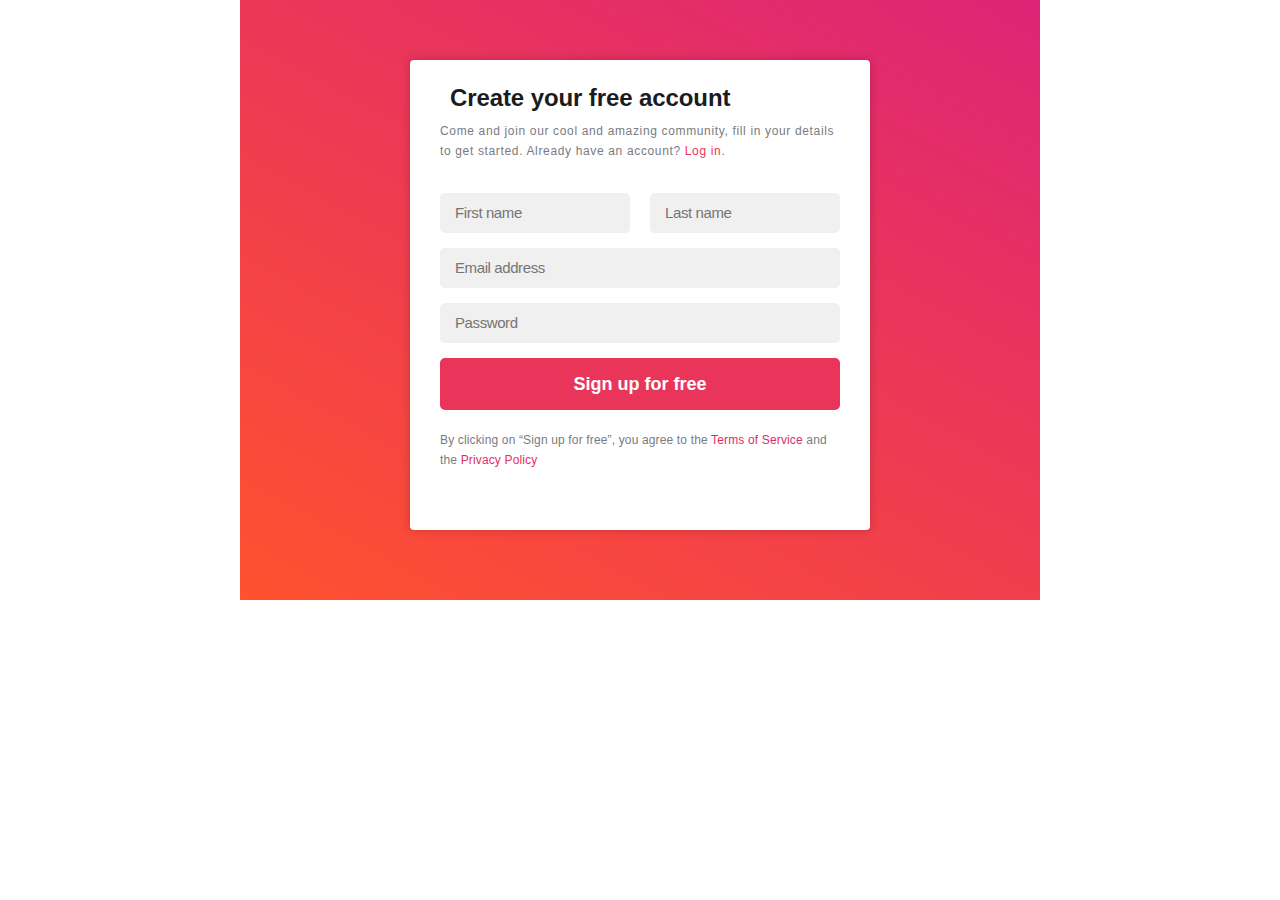
<file: daily_form/index.html>
<!DOCTYPE html>
<html lang="en">

<head>
    <meta charset="UTF-8">
    <meta name="viewport" content="width=device-width, initial-scale=1.0">
    <meta http-equiv="X-UA-Compatible" content="ie=edge">
    <title>Forma</title>
    <link rel="shortcut icon" href="favicon.ico" type="image/x-icon">
    <link rel="stylesheet" href="./css/normalize.css">
    <link rel="stylesheet" href="./css/utilities.css">
    <link rel="stylesheet" href="./css/grid.css">
    <link rel="stylesheet" href="./css/style.css">
    <link rel="stylesheet" href="https://use.fontawesome.com/releases/v5.7.2/css/all.css" integrity="sha384-fnmOCqbTlWIlj8LyTjo7mOUStjsKC4pOpQbqyi7RrhN7udi9RwhKkMHpvLbHG9Sr"
        crossorigin="anonymous">
</head>

<body>
    <main>
        <div class="panel">
            <div class="container">


                <h1><i class="fas fa-key"></i>Create your free account</h1>
                <p class="container__p1">Come and join our cool and amazing community, fill in your details
                    to get started. Already have an account? <a href="javascript:void(0)" class="p__span-color1"> Log in.</a></p>
                <form action="#" method="GET">
                    <div class="row">
                        <div class="col col-6">
                            <input type="text" name="first name" placeholder="First name">
                        </div>
                        <div class="col col-6 ">

                            <input type="text" name="last name" placeholder="Last name">
                        </div>
                        <div class="col col-12 ">
                            <input type="email" name="email" placeholder="Email address" pattern="^([a-z0-9_-]+\.)*[a-z0-9_-]+@[a-z0-9_-]+(\.[a-z0-9_-]+)*\.[a-z]{2,6}$" required>


                            <input type="password" name="password" placeholder="Password" required>

                            <button type="submit" class="submit">Sign up for free</button>

                        </div>
                    </div>
                    <p class="container__p2">By clicking on “Sign up for free”, you agree to the <a href="javascript:void(0)" class="p__span-color2">Terms of
                            Service</a> and
                        the <a href="javascript:void(0)" class="p__span-color3"> Privacy Policy</a></p>
                </form>

            </div>
        </div>
    </main>
</body>

</html>
</file>
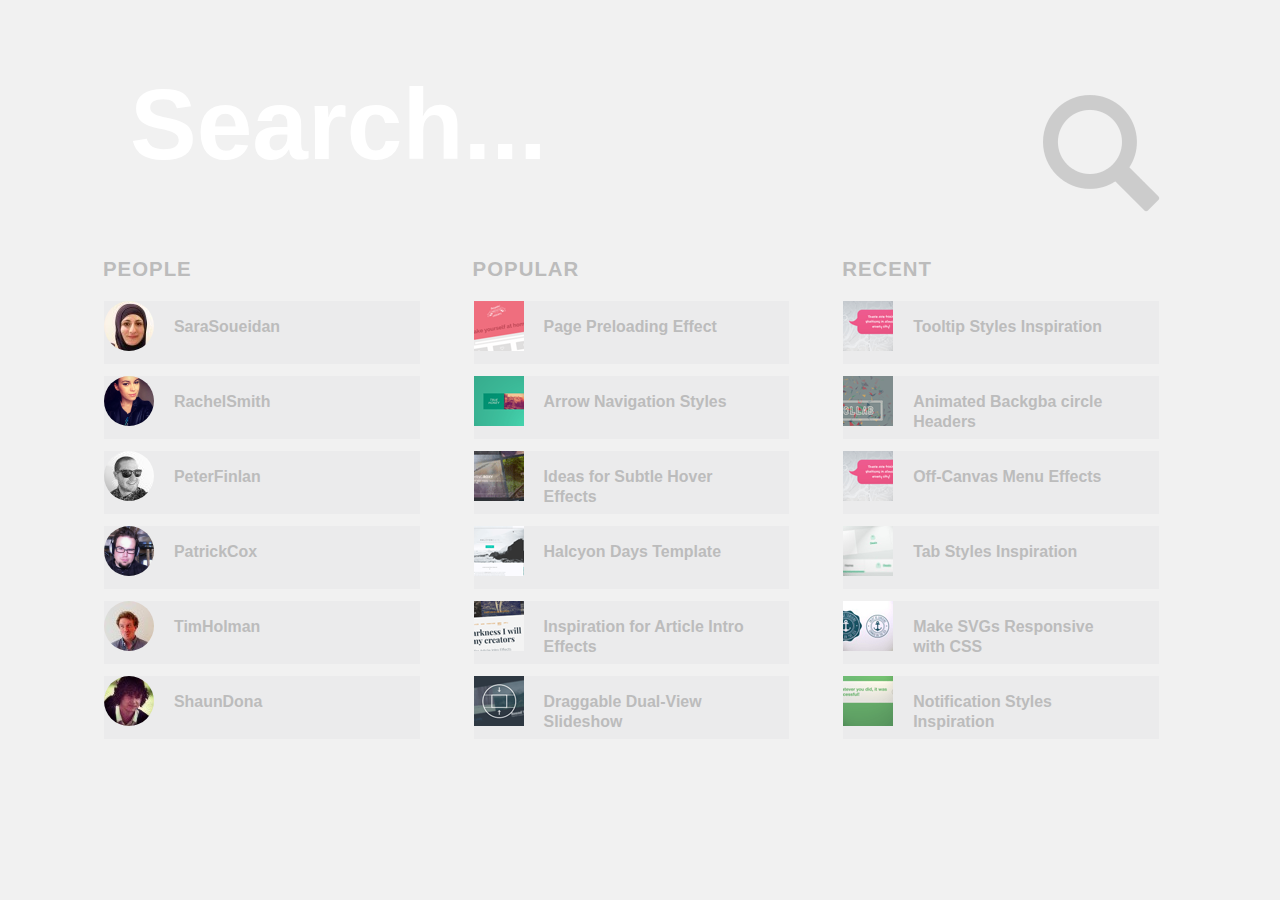
<file: huge-search/index.html>
<!DOCTYPE html>
<html lang="en">

<head>
    <meta charset="UTF-8">
    <meta name="viewport" content="width=device-width, initial-scale=1.0">
    <meta http-equiv="X-UA-Compatible" content="ie=edge">
    <title>Seach</title>
    <link rel="shortcut icon" href="./favicon.png" type="image/png">
    <link rel="stylesheet" href="./css/grid.css">
    <link rel="stylesheet" href="./css/style.css">
    <link rel="stylesheet" href="./c3b06c91-90b9-3c57-a044-f188759695f8.jpg" type="image/jpg">
</head>

<body>
    <form action="#" metod="get">
        <input type="text" name="search" required placeholder="Search..." class="search">
        <input type="submit" class="submit">
    </form>
    <div class="container">
        <div class="row">
            <div class="col col-3 c1">
                <h2>people</h2>
                <ul>
                    <li><a href="https://twitter.com/SaraSoueidan">
                            <img class="people" src="./img/avatars/SaraSoueidan.jpeg" alt="SaraSoueidan" id="img_Sara">
                            <h3>SaraSoueidan</h3>
                        </a>
                    </li>
                    <li><a href="https://twitter.com/rachsmithtweets">
                            <img class="people" src="./img/avatars/RachelSmith.png" alt="RachelSmith" id="img_Rashel">
                            <h3>RachelSmith</h3>
                        </a>
                    </li>
                    <li><a href="https://twitter.com/peterfinlan">
                            <img class="people" src="./img/avatars/PeterFinlan.jpeg" alt="PeterFinlan" id="img_Peter">
                            <h3>PeterFinlan</h3>
                        </a></li>
                    <li><a href="https://twitter.com/pcridesagain">
                            <img class="people" src="./img/avatars/PatrickCox.png" alt="PatrickCox" id="img_Patrick">
                            <h3>PatrickCox</h3>
                        </a></li>
                    <li><a href="https://twitter.com/twholman">
                            <img class="people" src="./img/avatars/TimHolman.jpeg" alt="TimHolman" id="img_Tim">
                            <h3>TimHolman</h3>
                        </a></li>
                    <li><a href="https://twitter.com/shaund0na">
                            <img class="people" src="./img/avatars/ShaunDona.jpeg" alt="ShaunDona" id="img_Shaun">
                            <h3>ShaunDona</h3>
                        </a></li>
                </ul>
            </div>
            <div class="col col-3 c2">
                <h2>popular</h2>
                <ul>
                    <li><a href="https://tympanus.net/codrops/2014/08/05/page-preloading-effect/">
                            <img src="./img/thumbs/PagePreloadingEffect.png" alt="" id="img_1">
                            <h3>Page Preloading Effect</h3>
                        </a></li>
                    <li><a href="https://tympanus.net/codrops/2014/05/28/arrow-navigation-styles/">
                            <img src="./img/thumbs/ArrowNavigationStyles.png" alt="" id="img_2">
                            <h3>Arrow Navigation Styles</h3>
                        </a></li>
                    <li><a href="https://tympanus.net/codrops/2014/06/19/ideas-for-subtle-hover-effects/">
                            <img src="./img/thumbs/HoverEffectsIdeasNew.png" alt="" id="img_3">
                            <h3>Ideas for Subtle Hover Effects</h3>
                        </a></li>
                    <li><a href="https://tympanus.net/codrops/2014/07/14/freebie-halcyon-days-one-page-website-template/">
                            <img src="./img/thumbs/FreebieHalcyonDays.png" alt="" id="img_4">
                            <h3>Halcyon Days Template</h3>
                        </a></li>
                    <li><a href="https://tympanus.net/codrops/2014/05/22/inspiration-for-article-intro-effects/">
                            <img src="./img/thumbs/ArticleIntroEffects.png" alt="" id="img_5">
                            <h3>Inspiration for Article Intro Effects</h3>
                        </a></li>
                    <li><a href="https://tympanus.net/codrops/2014/06/26/draggable-dual-view-slideshow/">
                            <img src="./img/thumbs/DraggableDualViewSlideshow.png" alt="" id="img_6">
                            <h3>Draggable Dual-View Slideshow</h3>
                        </a></li>
                </ul>
            </div>
            <div class="col col-3 c3">
                <h2>recent</h2>
                <ul>
                    <li>
                        <a href="https://tympanus.net/codrops/2014/10/07/tooltip-styles-inspiration/">
                            <img src="./img/thumbs/TooltipStylesInspiration.png" alt="" id="img_7">
                            <h3>Tooltip Styles Inspiration</h3>
                        </a>
                    </li>
                    <li><a href="https://tympanus.net/codrops/2014/09/23/animated-backgba-circle-headers/">
                            <img src="./img/thumbs/AnimatedHeaderBackgrounds.png" alt="" id="img_8">
                            <h3>Animated Backgba circle Headers</h3>
                        </a></li>
                    <li><a href="https://tympanus.net/codrops/2014/09/16/off-canvas-menu-effects/">
                            <img src="./img/thumbs/TooltipStylesInspiration.png" alt="" id="img_9">
                            <h3>Off-Canvas Menu Effects</h3>
                        </a></li>
                    <li><a href="https://tympanus.net/codrops/2014/09/02/tab-styles-inspiration/">
                            <img src="./img/thumbs/TabStyles.png" alt="" id="img_10">
                            <h3>Tab Styles Inspiration</h3>
                        </a></li>
                    <li><a href="https://tympanus.net/codrops/2014/08/19/making-svgs-responsive-with-css/">
                            <img src="./img/thumbs/ResponsiveSVGs.png" alt="" id="img_11">
                            <h3>Make SVGs Responsive with CSS</h3>
                        </a></li>
                    <li><a href="https://tympanus.net/codrops/2014/07/23/notification-styles-inspiration/">
                            <img src="./img/thumbs/NotificationStyles.png" alt="" id="img_12">
                            <h3>Notification Styles Inspiration</h3>
                        </a></li>
                </ul>
            </div>
        </div>
    </div>
</body>

</html>
</file>
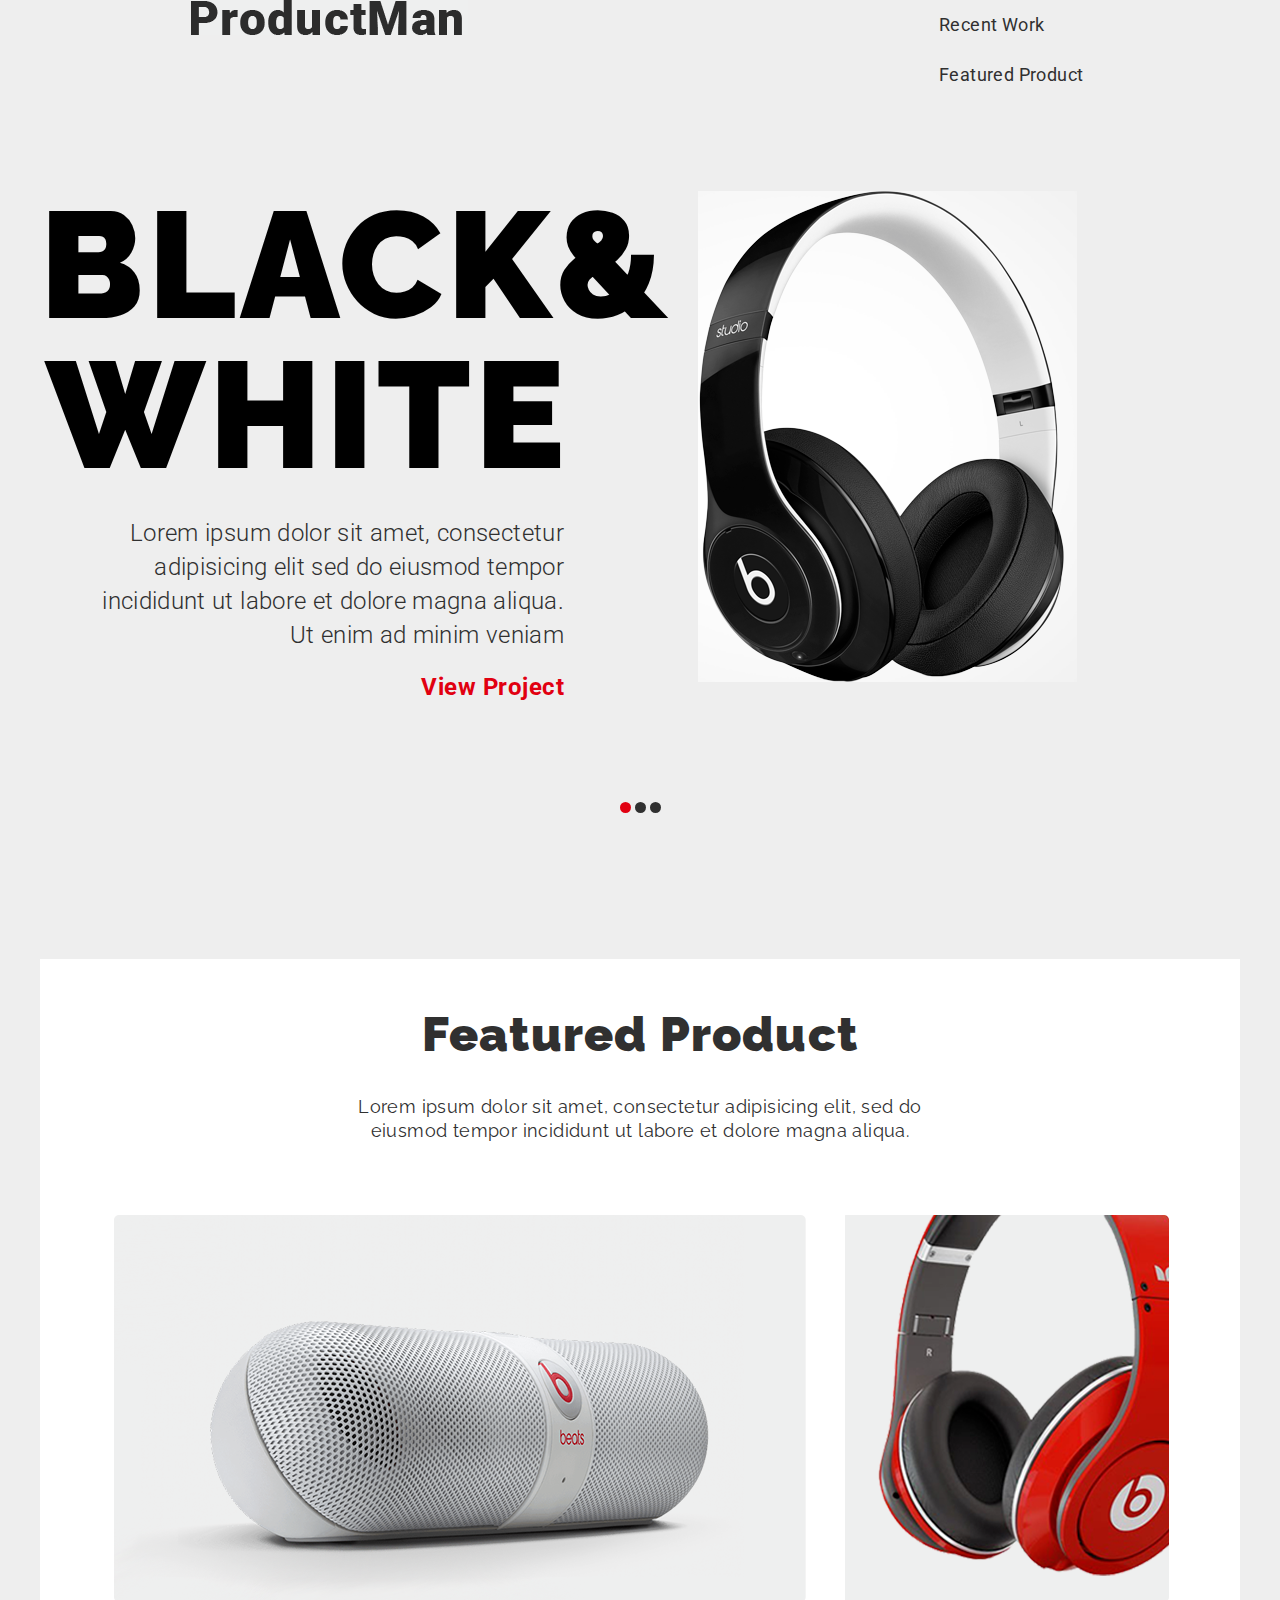
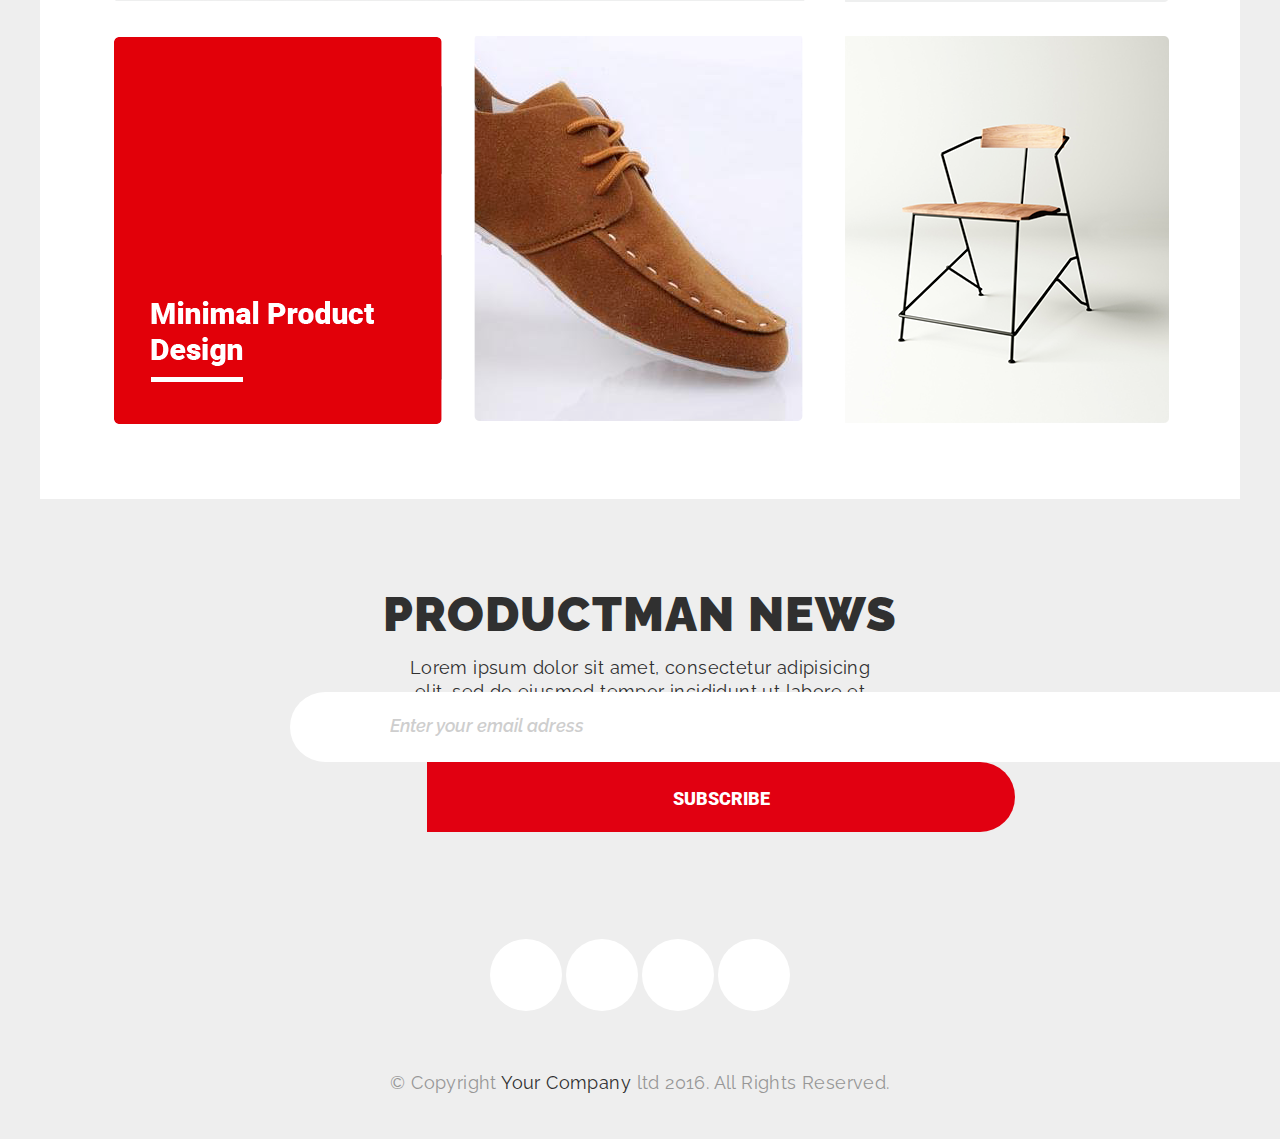
<file: Productman/index.html>
<!DOCTYPE html>
<html lang="en">

<head>
    <meta charset="UTF-8">
    <meta name="viewport" content="width=device-width, initial-scale=1.0">
    <meta http-equiv="X-UA-Compatible" content="ie=edge">
    <title>ProductMen</title>
    <link rel="shortcut icon" href="./img/favicon.png" type="image/png">
    <link rel="stylesheet" href="./css/normalize.css">
    <link rel="stylesheet" href="./css/grid.css">
    <link rel="stylesheet" href="./psd/productman.jpg">
    <link rel="stylesheet" href="https://use.fontawesome.com/releases/v5.7.2/css/all.css" integrity="sha384-fnmOCqbTlWIlj8LyTjo7mOUStjsKC4pOpQbqyi7RrhN7udi9RwhKkMHpvLbHG9Sr"
        crossorigin="anonymous">
    <link href="https://fonts.googleapis.com/css?family=Roboto:300,300i,400,400i,700,700i" rel="stylesheet">

    <link href="https://fonts.googleapis.com/css?family=Raleway:400,400i,600,600i,900,900i" rel="stylesheet">
    <link rel="stylesheet" href="./css/style.css">
</head>

<body>
    <div class="container">
        <div class="row">
            <div class="col col-6">
                <img class="logo" src="./img/logo.png" alt="">
            </div>
            <div class="col col-6">
                <nav class="nav">
                    <ul>
                        <li>Recent Work</li>
                        <li><a href="./index.html#p1">Featured Product</a></li>
                        <li class="button"><button><i class="fas fa-align-justify"></i></button></li>
                    </ul>
                </nav>
            </div>
        </div>
        <div class="row">
            <div class="col col-6">
                <h1>BLACK&<br> WHITE</h1>
                <p class="Lorem">Lorem ipsum dolor sit amet,
                    consectetur adipisicing elit
                    sed do eiusmod tempor incididunt
                    ut labore et dolore magna aliqua.
                    Ut enim ad minim veniam</p>
                <p class="view">View Project<p>
            </div>
            <div class="col col-6">
                <img class="headphones" src="./img/handphone.png" alt="">
            </div>
        </div>
        <div class="round">
            <div class="radio">
                <div class="r red"></div>
                <div class="r white"></div>
                <div class="r white"></div>
            </div>
        </div>
        <aside class="feature">
            <h2 class="product"><a name="p1"></a>Featured Product</h2>
            <!-- <img class="star" src="/img/star.png" alt=""> -->
            <p class="lorem2">Lorem ipsum dolor sit amet, consectetur adipisicing elit, sed do eiusmod tempor
                incididunt ut
                labore et dolore magna aliqua. </p>
            <div class="row row2">
                <div class="col col-7">
                    <img class="microphone" src="./img/microphone.png" alt="">

                </div>
                <div class="col col-5">
                    <img class="handphone-red" src="./img/handphone red.png" alt="">
                </div>

            </div>
            <div class="row row3">
                <div class="col col-7">
                    <img class="minimal" src="./img/minimal.png" alt="">
                    <img class="shoes" src="./img/shoes.png" alt="">
                </div>
                <div class="col col-5"><img class="chair" src="./img/chair.png" alt=""></div>
            </div>
        </aside>
        <aside>
            <h2 class="news">Productman news</h2>
            <p class="news">Lorem ipsum dolor sit amet,
                consectetur adipisicing elit,
                sed do eiusmod tempor incididunt
                ut labore et dolore magna aliqua.</p>
            <form action="mailto:#" method="get" class="mail">
                <label class="far">
                    <i class="far fa-envelope"></i>
                    <input type="text" class="mail_adress" placeholder="Enter your email adress">
                </label>
                <label class="fas">
                    <i class="fas fa-angle-right"></i></i>
                    <input type="submit" class="subscribe" value="subscribe">
                </label>
            </form>
        </aside>
        <footer>
            <div class="ss">
                <div class="f"><i class="fab fa-facebook-f"></i></div>
                <div class="f"><i class="fab fa-twitter"></i></div>
                <div class="f"><i class="fab fa-youtube"></i></div>
                <div class="f"><i class="fab fa-medium-m"></i></div>
            </div>
            <p class="copy">© Copyright <span>Your Company</span> ltd 2016. All Rights Reserved.</p>
        </footer>
    </div>
</body>

</html>
</file>
<file: 03_01/style.css>
body{
    background-color: black;
}
h1{
    color: white;
}

.red{
    color: red;

}
.orange{
    color: orange;
}
.yellow{
    color: yellow;
}
.green{
    color: green;
}
.blue{
    color: blue;
}
.violet{
    color: violet;
}
</file>
<file: 03_02/css.css>
body {
    width: 100%;
    /* border: 1px solid black; */
    margin: 0;
}

table {
    width: 100%;
    /* border: 1px solid black; */
    background-color: #990606;

}

.title {

    text-align: center;
}

.img p {
    text-align: center;
    color: white;

}

table.img {
    background-color: #000000;
    width: 100%;

}

.a {
    list-style-type: none;

}

td.text {
    width: 70%;
    color: white;
    vertical-align: top;
}

td.link {
    width: 15%;
    background-color: #7D0606;
    /* border: 1px solid black; */
    vertical-align: top;

}


a {
    color: #DE602C;
}

li {
    padding: 5px;
}

ul {
    padding: 0px;
    /* border: 1px solid black; */

}

td.news {
    vertical-align: top;
    background-color: #E3DDDD;
    padding: 5px;
}

h3 {
    text-align: center;
    background-color: #BBBDBC;
}

hr {
    width: 80%;
    height: 2px;
}

footer {
    background-color: #E95B0F;
    text-align: center;
    padding: 1px;
    color: white;
    margin: 0;
}

img {
    max-width: 100%;
}
body>footer>p{
    margin: 5px;
}
</file>
<file: 04_01/style.css>
* {
    box-sizing: border-box;
}

body {
    /* background: url(./image.jpg); */
    width: 100%;
    font-family: Arial, Helvetica, sans-serif;

}

li {
    display: inline-block;
    padding: 3.8px 1.7px 3px 11px;
    font: 15px bold Arial sans-serif;
    color: #C9EBFF;
    font-family: sans-serif;
    font-weight: bold;
    margin-right: 3.2px;
    margin-left: -1px;
    cursor: pointer;
}

li:hover {
    color: #064783;
    text-shadow: -1px -1px #000,
        0 1px 0 #444;
        /* padding: 15px; */
}
.container {
    max-width: 1140px;
    margin: 0 auto;
}
.menu {
    width: 100%;
    height: 60px;
    background-color: #0752A5;
    padding-top: 2px;
    margin: -11px;
}

ul {
    width: 90%;
    text-align: right;
}




.col {
    display: inline-block;
    /* float: left; */
    width: 26%;
    text-align: center;
    margin-left: 108px;
    margin-top: 29px;
    vertical-align: top;
}

.img {
    width: 100%;
    /* background-color: white; */

}

.fierst {
    max-width: 36%;
    margin-top: 40px;

    margin-left: 16px;
}

img.phone {
    display: inline-block;
    /* float: right; */
    max-width: 41%;
    margin-right: 183px;
    margin-top: 33px;

}

.clear {
    clear: both;
}

.content {
    width: 91%;
    text-align: center;
    /* display: inline-block; */
    margin: 23px auto;
}

h3.logo,
h6 {
    width: 104%;
    text-align: center;
    font-weight: 600;
    margin: 29px 8px;
    color: #244D67;
    letter-spacing: 0.05em;
}

h6 {
    padding: 0px 0px;
    line-height: 1.5;
    color: #4E4E4E;
    width: 100%;
    font-weight: 800;
}

footer {
    width: 100%;
    background-color: #0752A5;
    text-align: center;
    padding: 50px;
    margin-top: 8px;
    margin-left: -9px;
}

.footer {
    color: #DCFAFB;

}
</file>
<file: 08/css/utilities.css>
.d-flex {
    display: flex !important;
}

.d-inline-flex {
    display: inline-flex !important;
}

.flex-row {
    flex-direction: row !important;
}

.flex-column {
    flex-direction: column !important;
}

.flex-row-reverse {
    flex-direction: row-reverse !important;
}

.flex-column-reverse {
    flex-direction: column-reverse !important;
}

.flex-wrap {
    flex-wrap: wrap !important;
}

.flex-nowrap {
    flex-wrap: nowrap !important;
}

.flex-wrap-reverse {
    flex-wrap: wrap-reverse !important;
}

.flex-fill {
    flex: 1 1 auto !important;
}

.flex-grow-0 {
    flex-grow: 0 !important;
}

.flex-grow-1 {
    flex-grow: 1 !important;
}

.flex-shrink-0 {
    flex-shrink: 0 !important;
}

.flex-shrink-1 {
    flex-shrink: 1 !important;
}

.justify-content-start {
    justify-content: flex-start !important;
}

.justify-content-end {
    justify-content: flex-end !important;
}

.justify-content-center {
    justify-content: center !important;
}

.justify-content-between {
    justify-content: space-between !important;
}

.justify-content-around {
    justify-content: space-around !important;
}

.align-items-start {
    align-items: flex-start !important;
}

.align-items-end {
    align-items: flex-end !important;
}

.align-items-center {
    align-items: center !important;
}

.align-items-baseline {
    align-items: baseline !important;
}

.align-items-stretch {
    align-items: stretch !important;
}

.align-content-start {
    align-content: flex-start !important;
}

.align-content-end {
    align-content: flex-end !important;
}

.align-content-center {
    align-content: center !important;
}

.align-content-between {
    align-content: space-between !important;
}

.align-content-around {
    align-content: space-around !important;
}

.align-content-stretch {
    align-content: stretch !important;
}

.align-self-auto {
    align-self: auto !important;
}

.align-self-start {
    align-self: flex-start !important;
}

.align-self-end {
    align-self: flex-end !important;
}

.align-self-center {
    align-self: center !important;
}

.align-self-baseline {
    align-self: baseline !important;
}

.align-self-stretch {
    align-self: stretch !important;
}
</file>
<file: 08/css/grid.css>
*, *:before, *:after {
    box-sizing: border-box;
}

.container {
    width: 100%;
    max-width: 940px;
    margin: 0 auto;
}
.container-fluid {
    width: 100%;
}

.row {
    display: flex;
    flex-wrap: wrap;
    margin-left: 0;
    margin-right: 0;
   
}
.row.no-gutters {
    margin-left: 0;
    margin-right: 0;
}
.row.no-gutters > [class^='col'] {
    padding-left: 0;
    padding-right: 0;
}
[class^='col'] {
    flex-grow: 1;
    flex-basis: 0;
    max-width: 100%;
    padding-left: 0;
    padding-right: 0;
}
.col-1 {
    max-width: calc((100% / 12) * 1);
    flex: 0 0 calc((100% / 12) * 1);
}
.col-2 {
    max-width: calc((100% / 12) * 2);
    flex: 0 0 calc((100% / 12) * 2);
}
.col-3 {
    max-width: calc((100% / 12) * 3);
    flex: 0 0 calc((100% / 12) * 3);
}
.col-4 {
    max-width: calc((100% / 12) * 4);
    flex: 0 0 calc((100% / 12) * 4);
}
.col-5 {
    max-width: calc((100% / 12) * 5);
    flex: 0 0 calc((100% / 12) * 5);
}
.col-6 {
    flex: 0 0 calc((100% / 12) * 6);
    max-width: calc((100% / 12) * 6);
}
.col-7 {
    max-width: calc((100% / 12) * 7);
    flex: 0 0 calc((100% / 12) * 7);
}
.col-8 {
    max-width: calc((100% / 12) * 8);
    flex: 0 0 calc((100% / 12) * 8);
}
.col-9 {
    max-width: calc((100% / 12) * 9);
    flex: 0 0 calc((100% / 12) * 9);
}
.col-10 {
    max-width: calc((100% / 12) * 10);
    flex: 0 0 calc((100% / 12) * 10);
}
.col-11 {
    max-width: calc((100% / 12) * 11);
    flex: 0 0 calc((100% / 12) * 11);
}
.col-12 {
    max-width: calc((100% / 12) * 12);
    flex: 0 0 calc((100% / 12) * 12);
}
.offset-1 {
    margin-left: calc((100% / 12) * 1);
}
.offset-2 {
    margin-left: calc((100% / 12) * 2);
}
.offset-3 {
    margin-left: calc((100% / 12) * 3);
}
.offset-4 {
    margin-left: calc((100% / 12) * 4);
}
.offset-5 {
    margin-left: calc((100% / 12) * 5);
}
.offset-6 {
    margin-left: calc((100% / 12) * 6);
}
.offset-7 {
    margin-left: calc((100% / 12) * 7);
}
.offset-8 {
    margin-left: calc((100% / 12) * 8);
}
.offset-9 {
    margin-left: calc((100% / 12) * 9);
}
.offset-10 {
    margin-left: calc((100% / 12) * 10);
}
.offset-11 {
    margin-left: calc((100% / 12) * 11);
}
</file>
<file: 08/css/style.css>
body {

    font-family: 'Montserrat', sans-serif;

}

.bg {
    width: 100%;
    height: 420px;
    display: flex;
    background-color: #E4E4D8;
    margin-top: 80px;
}

.title {
    color: #898f99;
    font-size: 12px;
    font-weight: 700;
    line-height: 30px;
    text-transform: uppercase;
    letter-spacing: 4.1px;

    padding-left: 415px;
    padding-top: 2px;
}

h1 {

    color: #0ec8cb;
    font-family: Montserrat;
    font-size: 48px;
    font-weight: 400;
    line-height: 30px;
    text-transform: uppercase;
    padding-left: 198px;
    letter-spacing: 4.9px;
    margin-top: 0px;
    padding-top: 15px;

}

.text {

    color: #999;
    font-family: "PT Sans";
    font-size: 18px;
    font-weight: 400;
    line-height: 30px;
    text-transform: uppercase;
    padding: 7px 204px 0px 201px;
    text-align: center;
    letter-spacing: 1.1px;
}

.col-3 {
    text-align: center;
    padding-top: 55px;
}

.glasses,
.monitor {
    padding-top: 66px;
}


.icon-Anchor,
.icon-Diamond {
    font-size: 65px;

}

.icon-Eyeglasses,
.icon-Monitor {
    font-size: 50px;

}

h2 {
    color: #1b1b1b;

    font-size: 21px;
    font-weight: 400;
    text-transform: uppercase;
}

.design {
    padding-top: 36px;
}

.development {

    padding: 42px 5px 0px;
    margin-top: 0px;
}

.graphics,
.Illustrations {
    padding: 58px 5px 0px;
    margin-top: 0px;
}



.fresh {
    color: #777;
    font-family: "PT Sans";
    font-size: 14px;
    font-weight: 400;
    line-height: 22px;
    padding: 6px 9.1px;
    letter-spacing: 0.1px;

}

.fresh_development {
    margin-top: 0px;
    padding-top: 3px;
}

.col-3:hover {
    background-color: #0ec8cb;
    color: white;

}
</file>
<file: checkers/css/style.css>
/* styles goes here */
body {
    width: 1640px;
    margin: 20px;
    box-sizing: border-box;
}

.container {
    position: relative;
}

.fierst1,
.fierst2 {
    position: absolute;
    width: 20px;
    padding-top: 5px;
    height: 20px;
}

.fierst1 {
    top: 0px;
    left: 0px;
    background-color: aquamarine;
}

.fierst2 {
    top: 0px;
    left: 820px;
    width: 23px;
}

.litter {
    position: absolute;
    height: 20px;
    text-align: center;
    padding-top: 5px;
}

.col1 {
    width: 100px;
    top: 0px;
}

.a,
.a1,
.a2,
.a3,
.a4,
.a5,
.a6,
.a7,
.a8,
.a9 {
    left: 20px;
}

.b,
.b1,
.b2,
.b3,
.b4,
.b5,
.b6,
.b7,
.b8,
.b9 {
    left: 120px;
}

.c,
.c1,
.c2,
.c3,
.c4,
.c5,
.c6,
.c7,
.c8,
.c9 {
    left: 220px;
}

.d,
.d1,
.d2,
.d3,
.d4,
.d5,
.d6,
.d7,
.d8,
.d9 {
    left: 320px;
}

.e,
.e1,
.e2,
.e3,
.e4,
.e5,
.e6,
.e7,
.e8,
.e9 {
    left: 420px;
}

.f,
.f1,
.f2,
.f3,
.f4,
.f5,
.f6,
.f7,
.f8,
.f9 {
    left: 520px;
}

.g,
.g1,
.g2,
.g3,
.g4,
.g5,
.g6,
.g7,
.g8,
.g9 {
    left: 620px;
}

.h,
.h1,
.h2,
.h3,
.h4,
.h5,
.h6,
.h7,
.h8,
.h9 {
    left: 720px;
}

.fierst1a,
.fierst1ap,
.fierst2a,
.fierst2ap,
.fierst3a,
.fierst3ap,
.fierst4a,
.fierst4ap,
.fierst5a,
.fierst5ap,
.fierst6a,
.fierst6ap,
.fierst7a,
.fierst7ap,
.fierst8a,
.fierst8ap {
    position: absolute;
    width: 20px;
    text-align: center;
    height: 100px;
    line-height: 100px;
}

.fierst1a {
    top: 25px;
    left: 0px;
    background-color: aquamarine;
}

.litter1 {
    position: absolute;
    height: 100px;
}

.col1a {
    width: 100px;
    top: 25px;
}

.fierst1ap {
    top: 25px;
    left: 820px;
    background-color: aquamarine;
}

.fierst2a {
    top: 125px;
    left: 0px;
    background-color: aquamarine;
}

.col2a {
    width: 100px;
    top: 125px;
}

.fierst2ap {
    top: 125px;
    left: 820px;
    background-color: aquamarine;
}

.fierst2a {
    top: 125px;
    left: 0px;
    background-color: aquamarine;
}

.col2a {
    width: 100px;
    top: 125px;
}

.fierst2ap {
    top: 125px;
    left: 820px;
    background-color: aquamarine;
}

.fierst3a {
    top: 225px;
    left: 0px;
    background-color: aquamarine;
}

.col3a {
    width: 100px;
    top: 225px;
}

.fierst3ap {
    top: 225px;
    left: 820px;
    background-color: aquamarine;
}

.fierst4a {
    top: 325px;
    left: 0px;
    background-color: aquamarine;
}

.col4a {
    width: 100px;
    top: 325px;
}

.fierst4ap {
    top: 325px;
    left: 820px;
    background-color: aquamarine;
}

.fierst5a {
    top: 425px;
    left: 0px;
    background-color: aquamarine;
}

.col5a {
    width: 100px;
    top: 425px;
}

.fierst5ap {
    top: 425px;
    left: 820px;
    background-color: aquamarine;
}

.fierst6a {
    top: 525px;
    left: 0px;
    background-color: aquamarine;
}

.col6a {
    width: 100px;
    top: 525px;
}

.fierst6ap {
    top: 525px;
    left: 820px;
    background-color: aquamarine;
}

.fierst7a {
    top: 625px;
    left: 0px;
    background-color: aquamarine;
}

.col7a {
    width: 100px;
    top: 625px;
}

.fierst7ap {
    top: 625px;
    left: 820px;
    background-color: aquamarine;
}

.fierst8a {
    top: 725px;
    left: 0px;
    background-color: aquamarine;
}

.col8a {
    width: 100px;
    top: 725px;
}

.fierst8ap {
    top: 725px;
    left: 820px;
    background-color: aquamarine;
}

.fierst9,
.fierst10 {
    position: absolute;
    width: 20px;
    padding-top: 11px;
    height: 20px;
    background-color: aquamarine;
}

.fierst9 {
    top: 825px;
    left: 0px;

}

.litter2 {
    position: absolute;
    height: 20px;
    text-align: center;
    padding-top: 5px;
    margin-top: 6px;
}

.col2 {
    width: 100px;
    top: 825px;
}

.fierst10 {
    top: 825px;
    left: 820px;
    width: 20px;
    margin-left: 3px;
}

.dop {
    width: 103px;
}

.a,
.b,
.c,
.d,
.e,
.f,
.g,
.h,
.fierst8ap,
.fierst7ap,
.fierst6ap,
.fierst5ap,
.fierst4ap,
.fierst3ap,
.fierst2ap,
.fierst1ap {
    transform: rotate(180deg);

}

.a,
.b,
.c,
.d,
.e,
.f,
.g,
.h,
.fierst1,
.fierst2,
.fierst9,
.fierst10,
.fierst8ap,
.fierst7ap,
.fierst6ap,
.fierst5ap,
.fierst4ap,
.fierst3ap,
.fierst2ap,
.fierst1ap,
.a9,
.b9,
.c9,
.d9,
.e9,
.f9,
.g9,
.h9,
.fierst8a,
.fierst7a,
.fierst6a,
.fierst5a,
.fierst4a,
.fierst3a,
.fierst2a,
.fierst1a {
    border: none;
    background-color: #93260E;
    color: #DB986E;
}

.w {
    background-color: #ECB260;
}

.v {
    background-color: #942D0C;
}

.a1,
.b1,
.c1,
.d1,
.e1,
.f1,
.g1,
.h1 {
    border-top: 3px solid #FAC883;
}

.a8,
.b8,
.c8,
.d8,
.e8,
.f8,
.g8,
.h8 {
    border-bottom: 3px solid #FAC883;
    padding-bottom: 3px;
}

.left {
    border-left: 3px solid #FAC883;
}

.right {
    border-right: 3px solid #FAC883;
}

.pl {
    position: absolute;
    top: 825px;
    left: 820px;
    width: 3px;
    height: 6px;
    background-color: #FAC883;

}
</file>
<file: daily_form/css/utilities.css>
.d-flex {
    display: flex !important;
}

.d-inline-flex {
    display: inline-flex !important;
}

.flex-row {
    flex-direction: row !important;
}

.flex-column {
    flex-direction: column !important;
}

.flex-row-reverse {
    flex-direction: row-reverse !important;
}

.flex-column-reverse {
    flex-direction: column-reverse !important;
}

.flex-wrap {
    flex-wrap: wrap !important;
}

.flex-nowrap {
    flex-wrap: nowrap !important;
}

.flex-wrap-reverse {
    flex-wrap: wrap-reverse !important;
}

.flex-fill {
    flex: 1 1 auto !important;
}

.flex-grow-0 {
    flex-grow: 0 !important;
}

.flex-grow-1 {
    flex-grow: 1 !important;
}

.flex-shrink-0 {
    flex-shrink: 0 !important;
}

.flex-shrink-1 {
    flex-shrink: 1 !important;
}

.justify-content-start {
    justify-content: flex-start !important;
}

.justify-content-end {
    justify-content: flex-end !important;
}

.justify-content-center {
    justify-content: center !important;
}

.justify-content-between {
    justify-content: space-between !important;
}

.justify-content-around {
    justify-content: space-around !important;
}

.align-items-start {
    align-items: flex-start !important;
}

.align-items-end {
    align-items: flex-end !important;
}

.align-items-center {
    align-items: center !important;
}

.align-items-baseline {
    align-items: baseline !important;
}

.align-items-stretch {
    align-items: stretch !important;
}

.align-content-start {
    align-content: flex-start !important;
}

.align-content-end {
    align-content: flex-end !important;
}

.align-content-center {
    align-content: center !important;
}

.align-content-between {
    align-content: space-between !important;
}

.align-content-around {
    align-content: space-around !important;
}

.align-content-stretch {
    align-content: stretch !important;
}

.align-self-auto {
    align-self: auto !important;
}

.align-self-start {
    align-self: flex-start !important;
}

.align-self-end {
    align-self: flex-end !important;
}

.align-self-center {
    align-self: center !important;
}

.align-self-baseline {
    align-self: baseline !important;
}

.align-self-stretch {
    align-self: stretch !important;
}
</file>
<file: daily_form/css/grid.css>
*, *:before, *:after {
    box-sizing: border-box;
}

.container {
    width: 100%;
    max-width: 1120px;
    margin: 0 auto;
}
.container-fluid {
    width: 100%;
}

.row {
    display: flex;
    flex-wrap: wrap;
    margin-left: -10px;
    margin-right: -10px;
}
.row.no-gutters {
    margin-left: 0;
    margin-right: 0;
}
.row.no-gutters > [class^='col'] {
    padding-left: 0;
    padding-right: 0;
}
[class^='col'] {
    flex-grow: 1;
    flex-basis: 0;
    max-width: 100%;
    padding-left: 10px;
    padding-right: 10px;
}
.col-1 {
    max-width: calc((100% / 12) * 1);
    flex: 0 0 calc((100% / 12) * 1);
}
.col-2 {
    max-width: calc((100% / 12) * 2);
    flex: 0 0 calc((100% / 12) * 2);
}
.col-3 {
    max-width: calc((100% / 12) * 3);
    flex: 0 0 calc((100% / 12) * 3);
}
.col-4 {
    max-width: calc((100% / 12) * 4);
    flex: 0 0 calc((100% / 12) * 4);
}
.col-5 {
    max-width: calc((100% / 12) * 5);
    flex: 0 0 calc((100% / 12) * 5);
}
.col-6 {
    flex: 0 0 calc((100% / 12) * 6);
    max-width: calc((100% / 12) * 6);
}
.col-7 {
    max-width: calc((100% / 12) * 7);
    flex: 0 0 calc((100% / 12) * 7);
}
.col-8 {
    max-width: calc((100% / 12) * 8);
    flex: 0 0 calc((100% / 12) * 8);
}
.col-9 {
    max-width: calc((100% / 12) * 9);
    flex: 0 0 calc((100% / 12) * 9);
}
.col-10 {
    max-width: calc((100% / 12) * 10);
    flex: 0 0 calc((100% / 12) * 10);
}
.col-11 {
    max-width: calc((100% / 12) * 11);
    flex: 0 0 calc((100% / 12) * 11);
}
.col-12 {
    max-width: calc((100% / 12) * 12);
    flex: 0 0 calc((100% / 12) * 12);
}
.offset-1 {
    margin-left: calc((100% / 12) * 1);
}
.offset-2 {
    margin-left: calc((100% / 12) * 2);
}
.offset-3 {
    margin-left: calc((100% / 12) * 3);
}
.offset-4 {
    margin-left: calc((100% / 12) * 4);
}
.offset-5 {
    margin-left: calc((100% / 12) * 5);
}
.offset-6 {
    margin-left: calc((100% / 12) * 6);
}
.offset-7 {
    margin-left: calc((100% / 12) * 7);
}
.offset-8 {
    margin-left: calc((100% / 12) * 8);
}
.offset-9 {
    margin-left: calc((100% / 12) * 9);
}
.offset-10 {
    margin-left: calc((100% / 12) * 10);
}
.offset-11 {
    margin-left: calc((100% / 12) * 11);
}
</file>
<file: daily_form/css/style.css>
body {
    width: 100%;
    box-sizing: border-box;
    padding: 0px;
    max-width: 800px;
    margin: auto;

}

main {
    max-width: 800px;
    height: 600px;
    background-image: linear-gradient(29deg, #ff512f 0%, #dd2476 100%);
    padding-top: 60px;
    /* background-image: url(./783d9b069b-dailyform.png); */

}

.panel {
    width: 460px;
    height: 470px;
    background-color: white;
    border-radius: 4px;
    box-shadow: 0 0 10px rgba(0, 0, 0, 0.2);
    padding-top: 31px;
    margin: auto;


}

.container {
    width: 400px;
    text-align: center;
    font-family: Arial;
    margin: auto;
}

h1 {
    color: #1b1c1d;
    font-size: 24px;
    font-weight: 700;
    line-height: 20px;
    text-align: start;
    margin: -3px 0px;
    letter-spacing: -0.1px;
}

p {
    font-size: 12px;
    font-weight: 400;
    line-height: 20px;
    color: #7a7b7f;
    margin-top: 16px;
    text-align: start;
    letter-spacing: 0.65px;
}

.container__p1 {
    letter-spacing: 0.65px;

}

.container__p2 {
    letter-spacing: 0.15px;

}

form {
    margin-top: 32px;
}

input {
    height: 40px;
    width: 100%;
   
    background-color: #f0f0f0;
    border: none;
    margin-bottom: 15px;
    border-radius: 5px;
    padding-left: 15px;
}
::-webkit-input-placeholder {
   font-size: 15px;
   letter-spacing: -0.4px;
}
input:hover{
    background-color: yellowgreen;
   
}


button {
    height: 52px;
    width: 100%;
    background-color: #ea355a;
    color: white;
    font-family: Arial;
    font-size: 18px;
    font-weight: 700;
    line-height: 20px;
    border-radius: 5px;
    border: none;
    margin-bottom: 4px;
}
button:hover{
    background-color: green;
    color: white;
}

i {
    color: #df2671;
    margin-right: 10px;
}

.p__span-color1 {
    color: #ea355a;
}

.p__span-color2 {
    color: #e12a6c;
}

.p__span-color3 {
    color: #e52e66;
}
a{
    text-decoration: none;
}
a:hover {
    color: green;
}
</file>
<file: huge-search/css/grid.css>
* {
    box-sizing: border-box;
}
.container {
    width: 100%;
    max-width: 1170px;
    margin: 0 auto;
}
.row:after {
    clear: both;
    content: '';
    display: block;
}
.row {

}
.col {
    float: left;
}
.col-1 {
    width: calc((100% / 12) * 1);
}
.col-2 {
    width: calc((100% / 12) * 2);
}
.col-3 {
    width: calc((100% / 12) * 3);
}
.col-4 {
    width: calc((100% / 12) * 4);
}
.col-5 {
    width: calc((100% / 12) * 5);
}
.col-6 {
    width: calc((100% / 12) * 6);
}
.col-7 {
    width: calc((100% / 12) * 7);
}
.col-8 {
    width: calc((100% / 12) * 8);
}
.col-9 {
    width: calc((100% / 12) * 9);
}
.col-10 {
    width: calc((100% / 12) * 10);
}
.col-11 {
    width: calc((100% / 12) * 11);
}
.col-12 {
    width: calc((100% / 12) * 12);
}
</file>
<file: huge-search/css/style.css>
/* styles goes here */
body{
    box-sizing: border-box;
    width: 100%;
    /* background: url(../c3b06c91-90b9-3c57-a044-f188759695f8.jpg); */
    font: 0.85em/1.3 Arial, sans-serif;
    background-color: #F1F1F1;
}
.search{
    width: 70%;
    height:150px ;
    margin: 0px 0px 0px 120px;
    background-color: #F1F1F1;
    border: none;
    /* border: 1px solid black; */
    /* text-align: center; */
    padding-top: 0px;
    /* font-size: 100px; */
    font-size: 100px;
    color:RED; 
    font-weight: bold;
    outline:none;
}
.search:hover{
    border: none;
}
input::placeholder { 
    font-size: 100px;
    color: white; 
    font-weight: bold;
}

.submit{
    background: none;
    border: none;
    color: transparent;
    width: 120px;
    height:120px; 
    /* border: 1px solid black; */
    /* margin-top: 50px; */
    margin-left: 15px;
    margin-bottom: -5px;
    outline:none;
    cursor: pointer;
    background-image: url(../favicon.png);
}
h2{
    font-size: 30px;
    margin-left: 10px;
    padding-top: 30px;
    padding-bottom: 10px;
    text-transform: uppercase;
    font-weight: 800;
    font-size: 1.5em;
    letter-spacing: 1px;
    color: #BCBCBC;
}
form{
    /* border: 1px solid black; */
    padding: 0px ;
    margin-top: 50px;
}
li{
    border: 1px solid #F1F1F1;
    list-style-type: none;
    margin-top: 0px;
    height: 65px ;
    margin-left: -30px;
    margin-bottom: 10px;
    padding-right: 30px;
    background-color: #EBEBEC;
    padding-top: 0px;
}
li:hover, h3:hover{
    background-color: #8B8B8B;
    color: red;
    cursor: pointer;

}
/* h3:hover{
    color: red;
} */
.row{
    /* border: 1px solid black; */
    margin: 0px 30px ;
    width: 100% ;
}
.col-3{
  
   width: 28% ;
}
.c1, .c2{
   margin-right: 80px;
}
.col{
    /* border: 1px solid black; */
    margin-left: 0px;
    margin-right: 42px;
}
ul{
    margin-top: -10px ;
}
img.people{
    border-radius: 50%;
    

}
img{
    margin: 0px;
    float: left;
    margin-right: 20px;
    /* border: 1px solid black; */
}
a{
    text-decoration: none;
    margin: 0px;
    padding: 0px ;
}
h3{
    /* margin-bottom: 20px; */
    /* border: 1px solid black; */
    color: #BCBCBC;
    

}
</file>
<file: Productman/css/grid.css>
* {
    box-sizing: border-box;
}

.container {
    width: 100%;
    max-width: 1200px;
    margin: 0 auto;
}

.container-fluid {
    width: 100%;
}

.row:after {
    clear: both;
    content: '';
    display: block;
}

.row {
    margin-left: -16px;
    margin-right: -16px;
    /* margin-top: 48px; */
}

.row.no-gutters {
    margin-left: 0;
    margin-right: 0;
}

.row.no-gutters>.col {
    padding-left: 0;
    padding-right: 0;
}

.col {
    float: left;
    padding-left: 16px;
    padding-right: 16px;
}

.col-1 {
    width: calc((100% / 12) * 1);
}

.col-2 {
    width: calc((100% / 12) * 2);
}

.col-3 {
    width: calc((100% / 12) * 3);
}

.col-4 {
    width: calc((100% / 12) * 4);
}

.col-5 {
    width: calc((100% / 12) * 5);
}

.col-6 {
    width: calc((100% / 12) * 6);
}

.col-7 {
    width: calc((100% / 12) * 7);
}

.col-8 {
    width: calc((100% / 12) * 8);
}

.col-9 {
    width: calc((100% / 12) * 9);
}

.col-10 {
    width: calc((100% / 12) * 10);
}

.col-11 {
    width: calc((100% / 12) * 11);
}

.col-12 {
    width: calc((100% / 12) * 12);
}
</file>
<file: Productman/css/style.css>
body {
    /* width: 1500px; */
    /* background: url(../psd/productman.jpg); */
    background-color: #eeeeee;
}


ul {
    display: inline-block;
    margin-left: 243px;
    margin-top: 11px;
}

li {
    float: left;
    list-style-type: none;
    vertical-align: middle;
    width: 154px;
    height: 50px;
    color: #303030;
    font-family: Roboto;
    font-size: 18px;
    font-weight: 400;
    line-height: 27px;
    letter-spacing: 0.4px;
}
a{
    color: #303030;
    text-decoration: none ;
}

.button {
    width: 100px;
    margin-left: 25px;
}
button{
    border: none;
    background-color: #eeeeee;
}    

.logo {
    margin-left: 151px;
}

h1 {
    font-family: 'Raleway', sans-serif;
    font-size: 150px;
    font-weight: 900;
    line-height: 150px;
    text-transform: uppercase;
    letter-spacing: 3.8px;
    text-align: right;
    margin-bottom: 0px;
    margin-top: 59px;
    padding-right: 55px;
    margin-bottom: 0px;
}

.Lorem {
    color: #303030;
    font-family: 'Roboto', sans-serif;
    text-align: right;
    font-size: 24px;
    font-weight: 300;
    line-height: 34px;
    margin: 1.07em 60px;
    letter-spacing: 0.36px;
}

.view {
    font-family: 'Roboto', sans-serif;
    font-size: 24px;
    font-weight: 700;
    line-height: 36px;
    color: #e10011;
    margin-top: -9px;
    padding-right: 60px;
    letter-spacing: 0.5px;
    text-align: right;
}

/* .col1 {
    width: 55%;
    padding-left: 144px;
    float: left;
}

.row1 {
    margin-top: -43px;
} */

.headphones {
    margin-left: 42px;
    margin-top: 60px;
    background-color: transparent;

}

/* .col2 {
    width: 45%;
    float: right;

} */

.clear {
    clear: both;
}

.round {
    width: 100%;
    height: 152px;
    margin: 0px;
    display: inline-block;
    text-align: center;

}

.r {
    width: 11px;
    height: 11px;
    border-radius: 50%;


    display: inline-block;


}

.red {
    background-color: #e10011;
    border-radius: 50%;
}

.white {
    background-color: #303030;
    border-radius: 50%;
}

.radio {
    margin-top: 70px;
}


.feature {
    /* width: 80%; */
    /* height: 1137px; */
    background-color: #ffffff;
    /* margin: auto; */
    padding-bottom: 72px;
}

h2.product {
    color: #303030;
    font-family: 'Raleway';
    font-size: 48px;
    font-weight: 900;
    line-height: 150px;
    margin-top: 78px;
    text-align: center;
    letter-spacing: 1.2px;
}

/* .star{
    border: solid 1px black;
    width: 200px;
} */
.lorem2 {
    color: #303030;
    font-family: 'Raleway';
    font-size: 18px;
    font-weight: 400;
    line-height: 24px;
    width: 50%;
    text-align: center;
    margin: auto;
    margin-top: -54px;
    letter-spacing: 0.4px
}

.row2 {
    margin: 0px;
    margin-top: 72px;
}

.microphone,
.minimal {
    margin-left: 57px;
}

.handphone-red,
.chair {
    margin-left: 89px;
}

.row3 {
    margin: 0px;
    margin-top: 29px;
}

.minimal {
    float: left;
}

.shoes {
    float: right;
    margin-right: -79px;
}

label[class*="far"] {
    position: relative;
    /* margin-left: 400px; */
    margin-top: 36px;
    /* margin-right: -286px; */
}

label[class*="far"] i.far {
    position: absolute;
    left: 72px;
    top: 27px;
    color: #cecece;
}

label[class*="far"] input {
    padding-left: 20px;
}

h2.news {
    color: #303030;
    font-family: 'Raleway';
    font-size: 48px;
    font-weight: 900;
    line-height: 150px;
    margin-top: 78px;
    text-align: center;
    letter-spacing: 1.2px;
    text-transform: uppercase;
    margin-top: 40px;
}

p.news {

    color: #303030;
    font-family: Raleway;
    font-size: 18px;
    font-weight: 400;
    line-height: 24px;
    width: 40%;
    text-align: center;
    margin: auto;
    margin-top: -73px;
    letter-spacing: 0.4px;
    margin-bottom: -36px;


}

input.mail_adress {
    width: 211%;
    height: 70px;
    border-top-left-radius: 35px;
    border: none;
    border-bottom-left-radius: 35px;
}

input.mail_adress:enabled {
    padding-left: 100px;
}

.mail {
    text-align: center;
    max-width: 700px;
    margin: 0 auto;
}

/* .mail_adress[placeholder='']{ */
::-webkit-input-placeholder {
    color: #cecece;
    font-family: 'Raleway';
    font-size: 18px;
    font-weight: 600;
    font-style: italic;
    line-height: 24px;
    padding-left: 0px;
}

.subscribe {
    height: 70px;
    margin-left: 137px;
    border-top-right-radius: 35px;
    border-bottom-right-radius: 35px;
    width: 84%;
    padding-top: 6px;
    background-color: #e10011;
    border: none;
}

.subscribe[value="subscribe"] {
    color: white;
    font-size: 18px;
    text-transform: uppercase;

    /* Text style for "subscribe" */
    font-family: Roboto;
    font-weight: 900;

    /* Text style for "яГЪ" */
}

label[class*="fas"] {
    position: relative;
    /* margin-left: 323px; */
    margin-top: 71px;
}

label[class*="fas"] i.fas {
    position: absolute;
    left: 297px;
    top: 30px;
    color: white;
}

footer {
    width: 100%;
    height: 200px;

}

.f {
    width: 72px;
    height: 72px;
    border-radius: 50%;
    background-color: white;
    display: inline-block;
}

.ss {
    width: 100%;
    height: 152px;
    margin: 0px;
    margin-top: 107px;
    text-align: center;

}

i.fab {
    font-size: 30px;
    text-align: center;
    margin-top: 20px;
    margin-left: 3px;
    color: #979797;
}

.copy {
    font-family: Raleway;
    font-size: 18px;
    font-weight: 400;
    line-height: 24px;
    color: #979797;
    text-align: center;
    margin-top: -20px;
    letter-spacing: 0.4px;
}

span {
    color: #303030;
}
</file>
